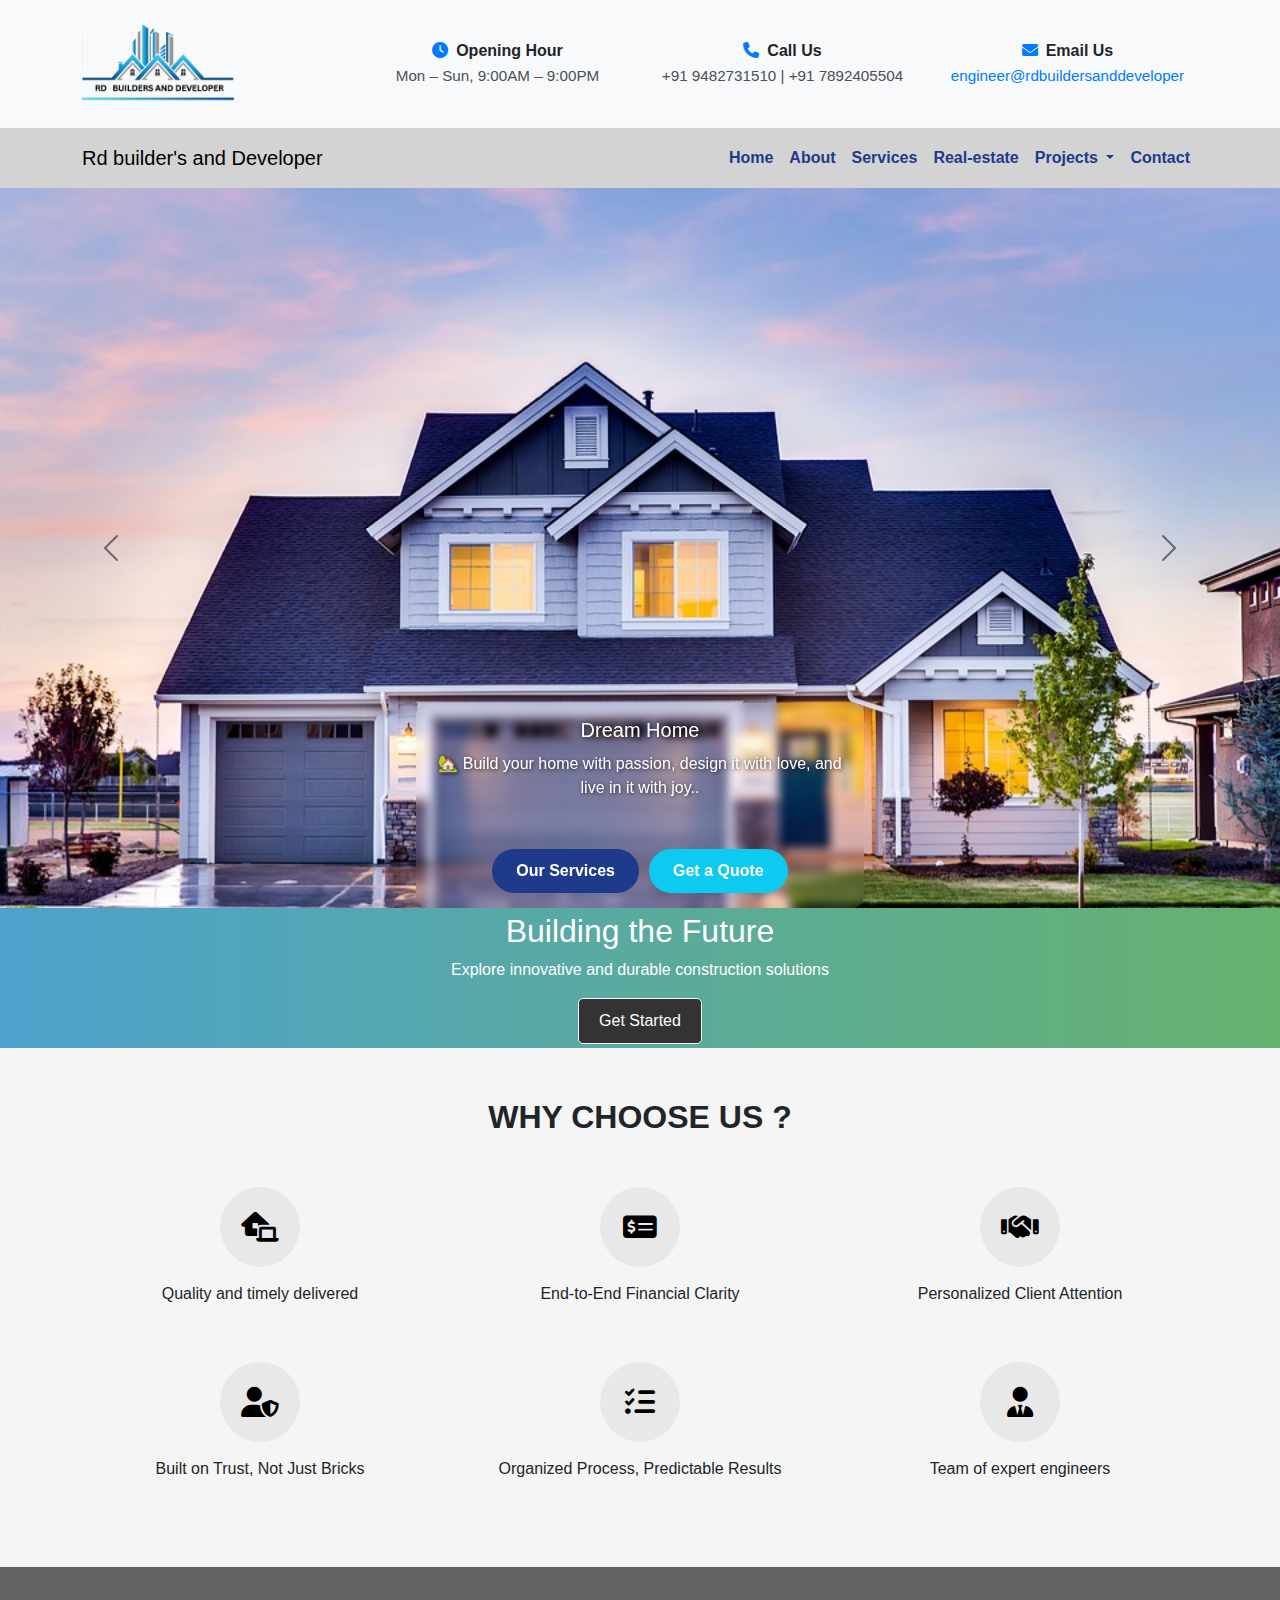
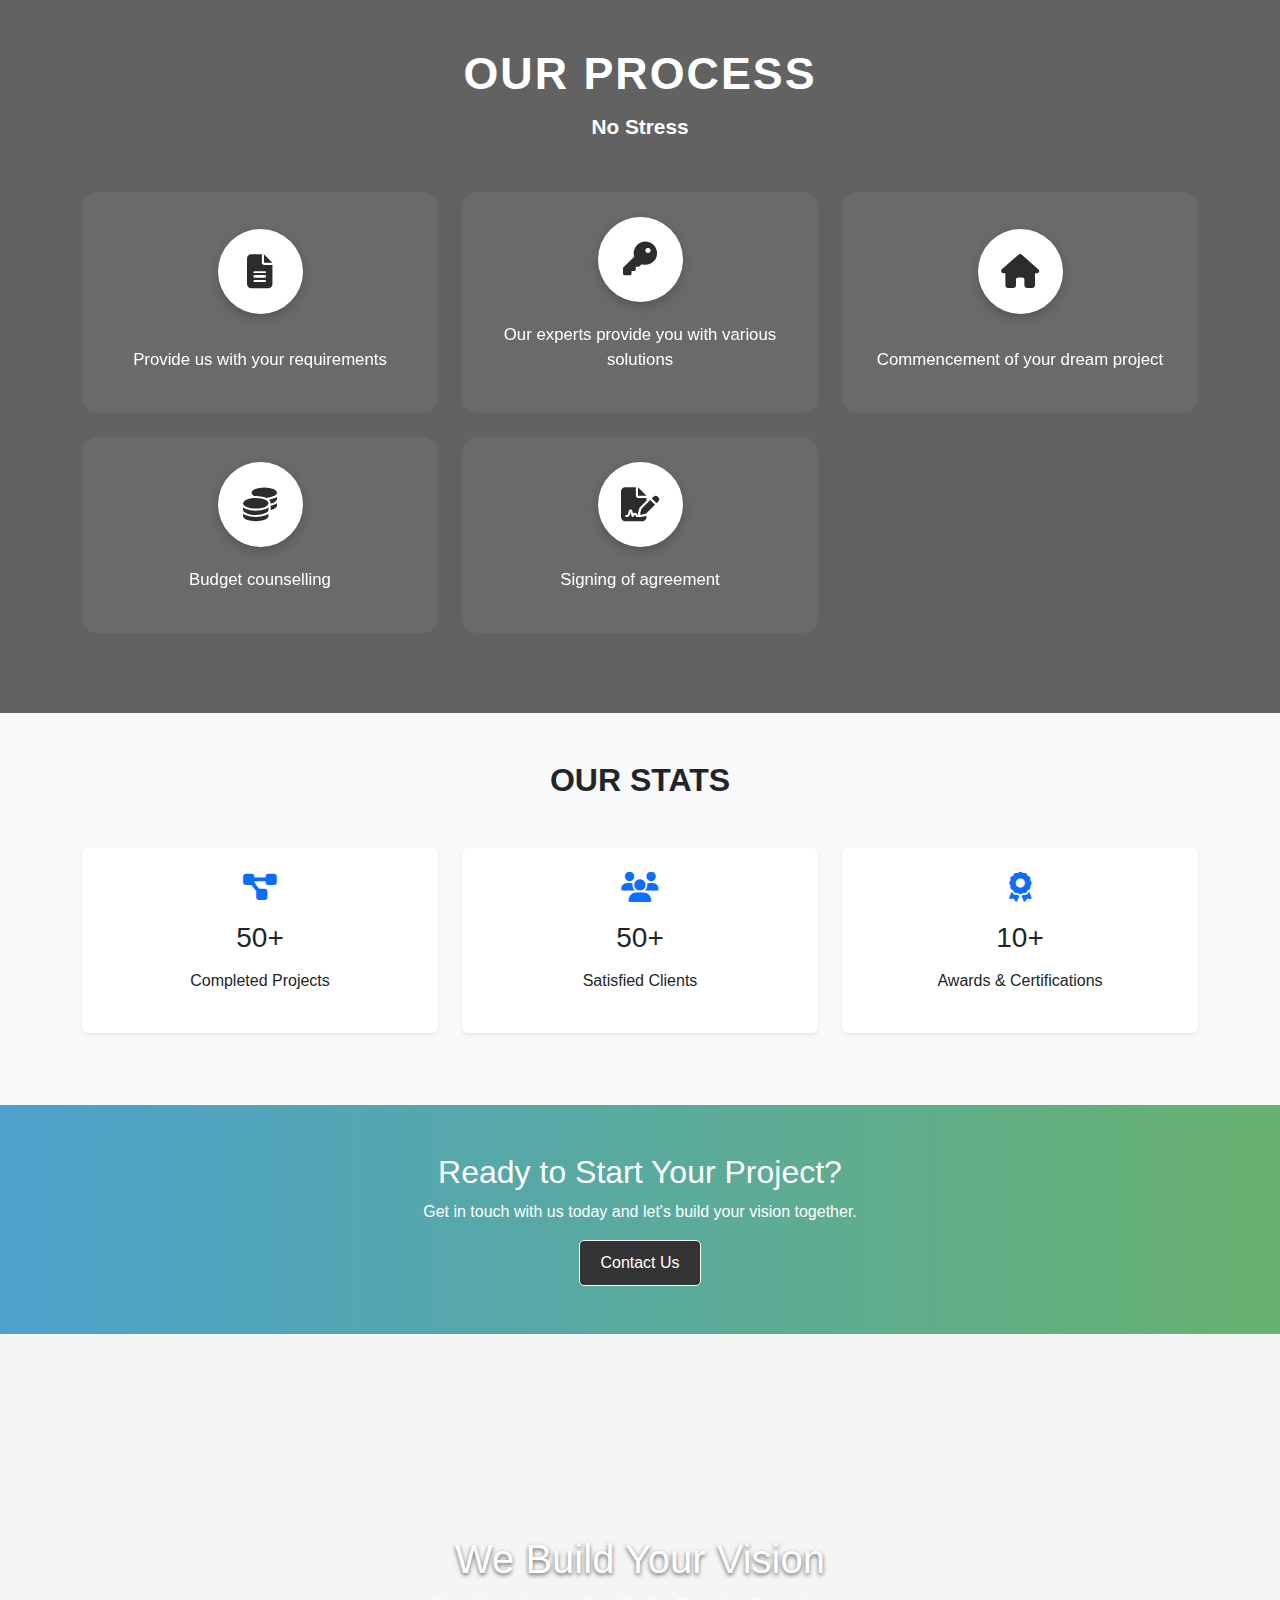
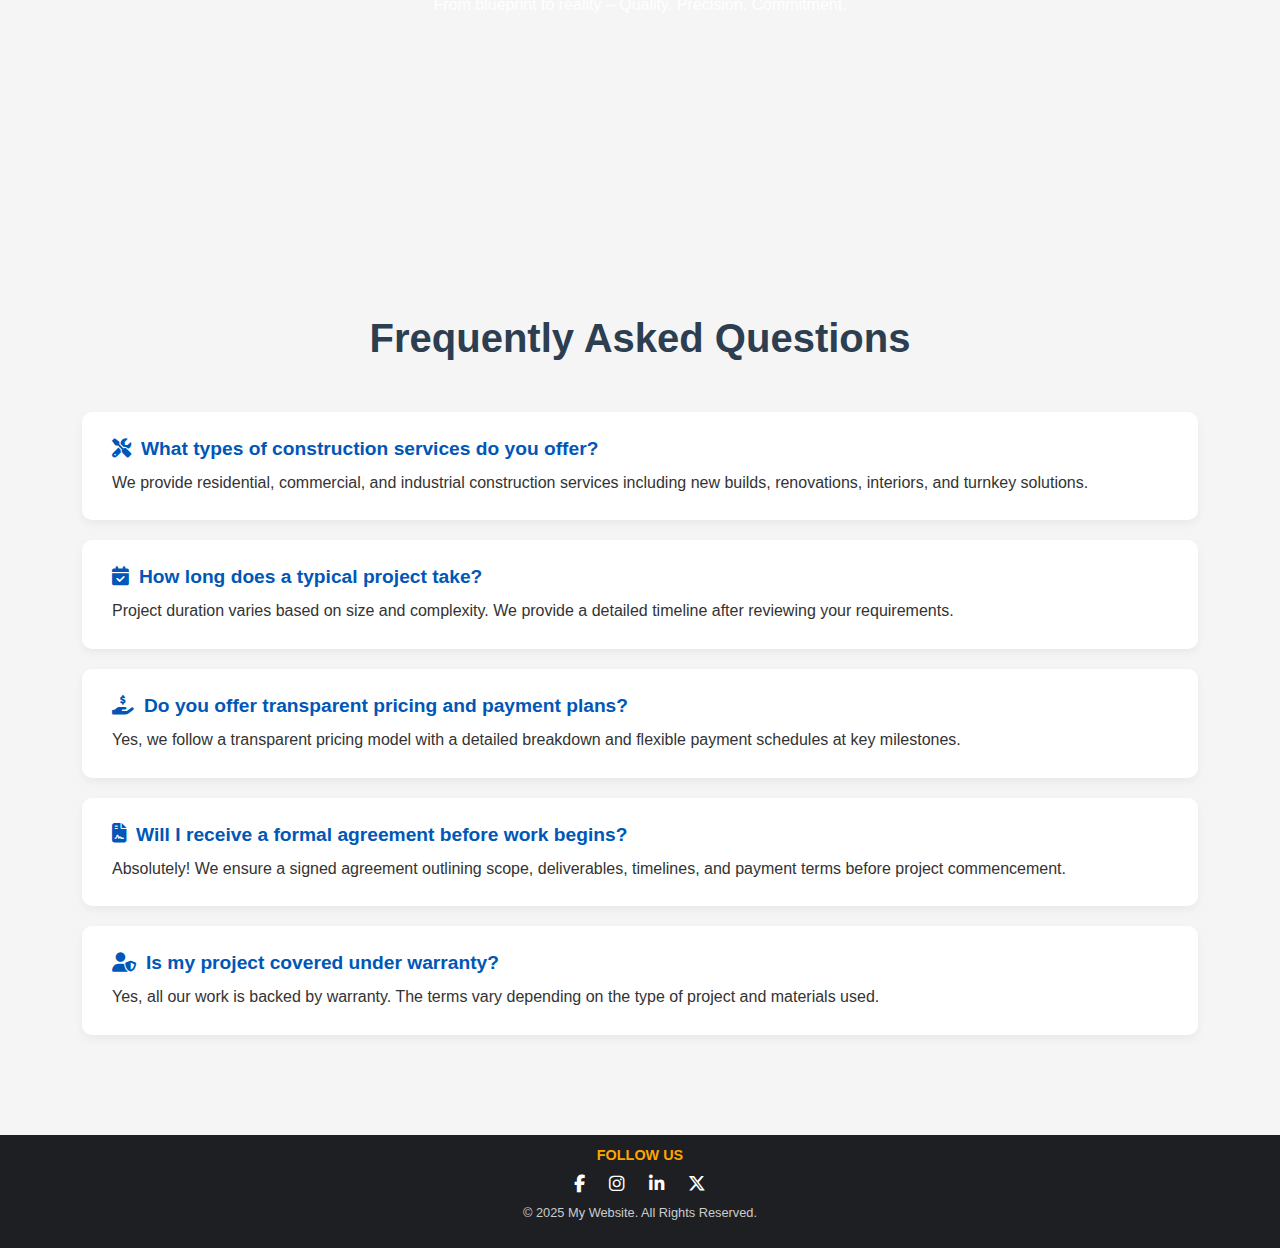
<file: index.html>
<!DOCTYPE html>
<html lang="en">
<head>
    <meta charset="UTF-8">
    <meta name="viewport" content="width=device-width, initial-scale=1">
    <title>RD Builders & Developer </title>
    <link rel="icon" href="images/logo.png">

    <!-- Bootstrap CSS -->
    <link href="https://cdn.jsdelivr.net/npm/bootstrap@5.3.0/dist/css/bootstrap.min.css" rel="stylesheet">
    
    <link rel="stylesheet" href="https://cdnjs.cloudflare.com/ajax/libs/font-awesome/6.5.1/css/all.min.css">

    <!-- External CSS -->
    <link rel="stylesheet" href="style.css">

    <!-- Font Awesome CDN -->
<link rel="stylesheet" href="https://cdnjs.cloudflare.com/ajax/libs/font-awesome/6.5.0/css/all.min.css">

</head>
<body>

   <!-- Header Section -->
<header class="header py-4">
  <div class="container">
    <div class="row align-items-center">

      <!-- Logo -->
      <div class="col-md-3 text-center text-md-start mb-3 mb-md-0">
        <div class="logo">
          <img src="images/logo.png" alt="Company Logo" class="img-fluid" style="max-height: 80px;">
        </div>
      </div>

      <!-- Contact Info with Icons -->
      <div class="col-md-9">
        <div class="row text-center">
          <div class="col-md-4 mb-3 mb-md-0">
            <h6 class="fw-bold">
              <i class="fas fa-clock me-2"></i>Opening Hour
            </h6>
            <p class="mb-0">Mon – Sun, 9:00AM – 9:00PM</p>
          </div>
          <div class="col-md-4 mb-3 mb-md-0">
            <h6 class="fw-bold">
              <i class="fas fa-phone me-2"></i>Call Us
            </h6>
            <p class="mb-0">+91 9482731510 | +91 7892405504</p>
          </div>
          <div class="col-md-4">
            <h6 class="fw-bold">
              <i class="fas fa-envelope me-2"></i>Email Us
            </h6>
            <p class="mb-0">
              <a href="mailto:engineer@rdbuildersanddeveloper">engineer@rdbuildersanddeveloper</a>
            </p>
          </div>
        </div>
      </div>

    </div>
  </div>
</header>



<!-- Navbar -->
<nav class="navbar navbar-expand-lg ">
  <div class="container">
      <a class="navbar-brand" href="#">Rd builder's and Developer</a>

      <!-- Mobile Toggle Button -->
      <button class="navbar-toggler" type="button" data-bs-toggle="collapse" data-bs-target="#navbarNav">
          <span class="navbar-toggler-icon"></span>
      </button>

      <!-- Navbar Links -->
      <div class="collapse navbar-collapse" id="navbarNav">
          <ul class="navbar-nav ms-auto">
              <li class="nav-item"><a class="nav-link " href="#">Home</a></li>
              <li class="nav-item"><a class="nav-link " href="about.html">About</a></li>
              <li class="nav-item"><a class="nav-link " href="services.html">Services</a></li>
              <li class="nav-item"><a class="nav-link text-dark" href="real-estae.html">Real-estate </a></li>

              <!-- Dropdown for Projects -->
              <li class="nav-item dropdown">
                  <a class="nav-link dropdown-toggle text-dark" href="#" id="projectsDropdown" role="button" data-bs-toggle="dropdown" aria-expanded="false">
                      Projects
                  </a>
                  <ul class="dropdown-menu" aria-labelledby="projectsDropdown">
                      <li><a class="dropdown-item" href="completedprojects.html">Completed Projects</a></li>
                      <li><a class="dropdown-item" href="Ongoing.html">Ongoing Projects</a></li>
                  </ul>
              </li>

              <li class="nav-item"><a class="nav-link text-dark" href="contact.html">Contact</a></li>
          </ul>
      </div>
  </div>
</nav>

 <!-- Carousel Start -->
 <div id="carouselExampleCaptions" class="carousel slide" data-bs-ride="carousel">
  <div class="carousel-indicators">
      <button type="button" data-bs-target="#carouselExampleCaptions" data-bs-slide-to="0" class="active"
          aria-current="true" aria-label="Slide 1"></button>
      <button type="button" data-bs-target="#carouselExampleCaptions" data-bs-slide-to="1"
          aria-label="Slide 2"></button>
      <button type="button" data-bs-target="#carouselExampleCaptions" data-bs-slide-to="2"
          aria-label="Slide 3"></button>
  </div>
  <div class="carousel-inner">
      <div class="carousel-item active">
          <img src="images/b.jpeg" class="d-block w-100" alt="Beautiful home exterior">
          <div class="carousel-caption">
              <h5>Dream Home</h5>
              <p>🏡 Build your home with passion, design it with love, and live in it with joy..</p>
              <br>
              <div class="slider-btn">
                  <button class="btn btn-1">Our Services</button>
                  <button class="btn btn-2">Get a Quote</button>
              </div>
          </div>
      </div>
      <div class="carousel-item">
          <img src="images/h1.jpg" class="d-block w-100" alt="Solid concrete structure">
          <div class="carousel-caption">
              <h5>Strong Foundation</h5>
              <p>🚧 Quality construction, built to last a lifetime.</p>
              <br>
              <div class="slider-btn">
                  <button class="btn btn-1">Our Services</button>
                  <button class="btn btn-2">Get a Quote</button>
              </div>
          </div>
      </div>
      <div class="carousel-item">
          <img src="images/h3.avif" class="d-block w-100" alt="Custom dream house">
          <div class="carousel-caption">
              <h5>Your Dream, Our Mission</h5>
              <p>🔨 We don’t just build structures; we build dreams</p>
              <br> 
              <div class="slider-btn">
                  <button class="btn btn-1">Our Services</button>
                  <button class="btn btn-2">Get a Quote</button>
              </div>
          </div>
      </div>
  </div>
  <a class="carousel-control-prev" href="#carouselExampleCaptions" role="button" data-bs-slide="prev">
      <span class="carousel-control-prev-icon" aria-hidden="true"></span>
      <span class="visually-hidden">Previous</span>
  </a>
  <a class="carousel-control-next" href="#carouselExampleCaptions" role="button" data-bs-slide="next">
      <span class="carousel-control-next-icon" aria-hidden="true"></span>
      <span class="visually-hidden">Next</span>
  </a>
</div>

<!-- Carousel End -->

    
    <!-- Carousel End -->
 
    

    <!-- Hero Section -->
    <section class=" cta hero-section text-center text-white py-1 ">
        <div class="container">
            <h2>Building the Future</h2>  
            <p>Explore innovative and durable construction solutions</p>
            
            <a href="#" class="btn btn-light ">Get Started</a>
        </div>
    </section>


    <!-- Choose Us -->
    <section class="why-choose-us">
        <h2>WHY CHOOSE US ?</h2>
        <div class="container">
            <div class="row">
                <div class="col-md-4 col-sm-6">
                    <div class="icon-box">
                        <div class="icon"><i class="fas fa-laptop-house"></i></div>
                        <p>Quality and timely delivered</p>
                    </div>
                </div>
                <div class="col-md-4 col-sm-6">
                    <div class="icon-box">
                        <div class="icon"><i class="fas fa-money-check-alt"></i></div>
                        <p>End-to-End Financial Clarity</p>
                    </div>
                </div>
                <div class="col-md-4 col-sm-6">
                    <div class="icon-box">
                        <div class="icon"><i class="fas fa-handshake"></i></div>
                        <p>Personalized Client Attention</p>
                    </div>
                </div>
                <div class="col-md-4 col-sm-6">
                    <div class="icon-box">
                        <div class="icon"><i class="fas fa-user-shield"></i></div>
                        <p>Built on Trust, Not Just Bricks</p>
                    </div>
                </div>
                <div class="col-md-4 col-sm-6">
                    <div class="icon-box">
                        <div class="icon"><i class="fas fa-tasks"></i></div>
                        <p>Organized Process, Predictable Results</p>
                    </div>
                </div>
                <div class="col-md-4 col-sm-6">
                    <div class="icon-box">
                        <div class="icon"><i class="fas fa-user-tie"></i></div>
                        <p>Team of expert engineers</p>
                    </div>
                </div>
            </div>
        </div>
    </section>
    
  <!-- Parallax Wrapper for Our Process -->
<section class="our-process parallax-bg">
  <div class="overlay">
      <h2 class="text-white text-center">OUR PROCESS</h2>
      <p class="subheading text-white text-center">No Stress</p>

      <div class="container">
          <div class="row g-4 align-items-stretch">
              <div class="col-md-4 col-sm-6 col-12">
                  <div class="process-box d-flex flex-column h-100 text-center">
                      <div class="icon"><i class="fas fa-file-alt"></i></div>
                      <p>Provide us with your requirements</p>
                  </div>
              </div>
              <div class="col-md-4 col-sm-6 col-12">
                  <div class="process-box d-flex flex-column h-100 text-center">
                      <div class="icon"><i class="fas fa-key"></i></div>
                      <p>Our experts provide you with various solutions</p>
                  </div>
              </div>
              <div class="col-md-4 col-sm-6 col-12">
                  <div class="process-box d-flex flex-column h-100 text-center">
                      <div class="icon"><i class="fas fa-home"></i></div>
                      <p>Commencement of your dream project</p>
                  </div>
              </div>
              <div class="col-md-4 col-sm-6 col-12">
                  <div class="process-box d-flex flex-column h-100 text-center">
                      <div class="icon"><i class="fas fa-coins"></i></div>
                      <p>Budget counselling</p>
                  </div>
              </div>
              <div class="col-md-4 col-sm-6 col-12">
                  <div class="process-box d-flex flex-column h-100 text-center">
                      <div class="icon"><i class="fas fa-file-signature"></i></div>
                      <p>Signing of agreement</p>
                  </div>
              </div>
          </div>
      </div>
  </div>
</section>

<!--   Our statues -->

<section class="why-us py-5 bg-light">
    <div class="container">
      <h2 class="text-center mb-5 fw-bold">OUR STATS</h2>
      <div class="row text-center justify-content-center">
        <div class="col-md-4 mb-4">
          <div class="icon-box p-4 bg-white rounded shadow-sm">
            <div class="circle-icon mx-auto mb-3">
              <i class="fas fa-project-diagram fa-2x text-primary"></i>
            </div>
            <h3>50+</h3>
            <p>Completed Projects</p>
          </div>
        </div>
        <div class="col-md-4 mb-4">
          <div class="icon-box p-4 bg-white rounded shadow-sm">
            <div class="circle-icon mx-auto mb-3">
              <i class="fas fa-users fa-2x text-primary"></i>
            </div>
            <h3>50+</h3>
            <p>Satisfied Clients</p>
          </div>
        </div>
        <div class="col-md-4 mb-4">
          <div class="icon-box p-4 bg-white rounded shadow-sm">
            <div class="circle-icon mx-auto mb-3">
              <i class="fas fa-award fa-2x text-primary"></i>
            </div>
            <h3>10+</h3>
            <p>Awards & Certifications</p>
          </div>
        </div>
      </div>
    </div>
  </section>
  
  




    <!-- Call to Action (CTA) Section------>
    <section class="cta  text-white text-center py-5">
        <div class="container">
          <h2>Ready to Start Your Project?</h2>
          <p>Get in touch with us today and let's build your vision together.</p>
          <a href="contact.html" class="btn btn-light">Contact Us</a>
        </div>
      </section>
 



      <!-- Parallax Section -->
<section class="parallax-section" style="background-image: url('images/intr.jpg');">
  <div class="parallax-content">
    <h2>We Build Your Vision</h2>
    <p>From blueprint to reality – Quality. Precision. Commitment.</p>
  </div>
</section>

     
<!--   FAQ's ------>


<section class="faq-section">
  <div class="container">
    <h2 class="faq-title">Frequently Asked Questions</h2>

    <div class="faq-item">
      <h4><i class="fas fa-tools"></i> What types of construction services do you offer?</h4>
      <p>We provide residential, commercial, and industrial construction services including new builds, renovations, interiors, and turnkey solutions.</p>
    </div>

    <div class="faq-item">
      <h4><i class="fas fa-calendar-check"></i> How long does a typical project take?</h4>
      <p>Project duration varies based on size and complexity. We provide a detailed timeline after reviewing your requirements.</p>
    </div>

    <div class="faq-item">
      <h4><i class="fas fa-hand-holding-usd"></i> Do you offer transparent pricing and payment plans?</h4>
      <p>Yes, we follow a transparent pricing model with a detailed breakdown and flexible payment schedules at key milestones.</p>
    </div>

    <div class="faq-item">
      <h4><i class="fas fa-file-contract"></i> Will I receive a formal agreement before work begins?</h4>
      <p>Absolutely! We ensure a signed agreement outlining scope, deliverables, timelines, and payment terms before project commencement.</p>
    </div>

    <div class="faq-item">
      <h4><i class="fas fa-user-shield"></i> Is my project covered under warranty?</h4>
      <p>Yes, all our work is backed by warranty. The terms vary depending on the type of project and materials used.</p>
    </div>
  </div>
</section>



      
    <!-- Footer -->
    <footer class="footer text-center text-white">
      <div class="container">
        <p class="follow-text">FOLLOW US</p>
        <div class="social-icons">
          <a href="#"><i class="fab fa-facebook-f"></i></a>
          <a href="#"><i class="fab fa-instagram"></i></a>
          <a href="#"><i class="fab fa-linkedin-in"></i></a>
          <a href="#"><i class="fab fa-x-twitter"></i></a>
        </div>
        <p class="copyright-text">© 2025 My Website. All Rights Reserved.</p>
      </div>
    </footer>
    
    

    <!-- Bootstrap JS (Make sure it's included!) -->
<script src="https://cdn.jsdelivr.net/npm/bootstrap@5.3.0/dist/js/bootstrap.bundle.min.js"></script>

    

</body>
</html>
</file>
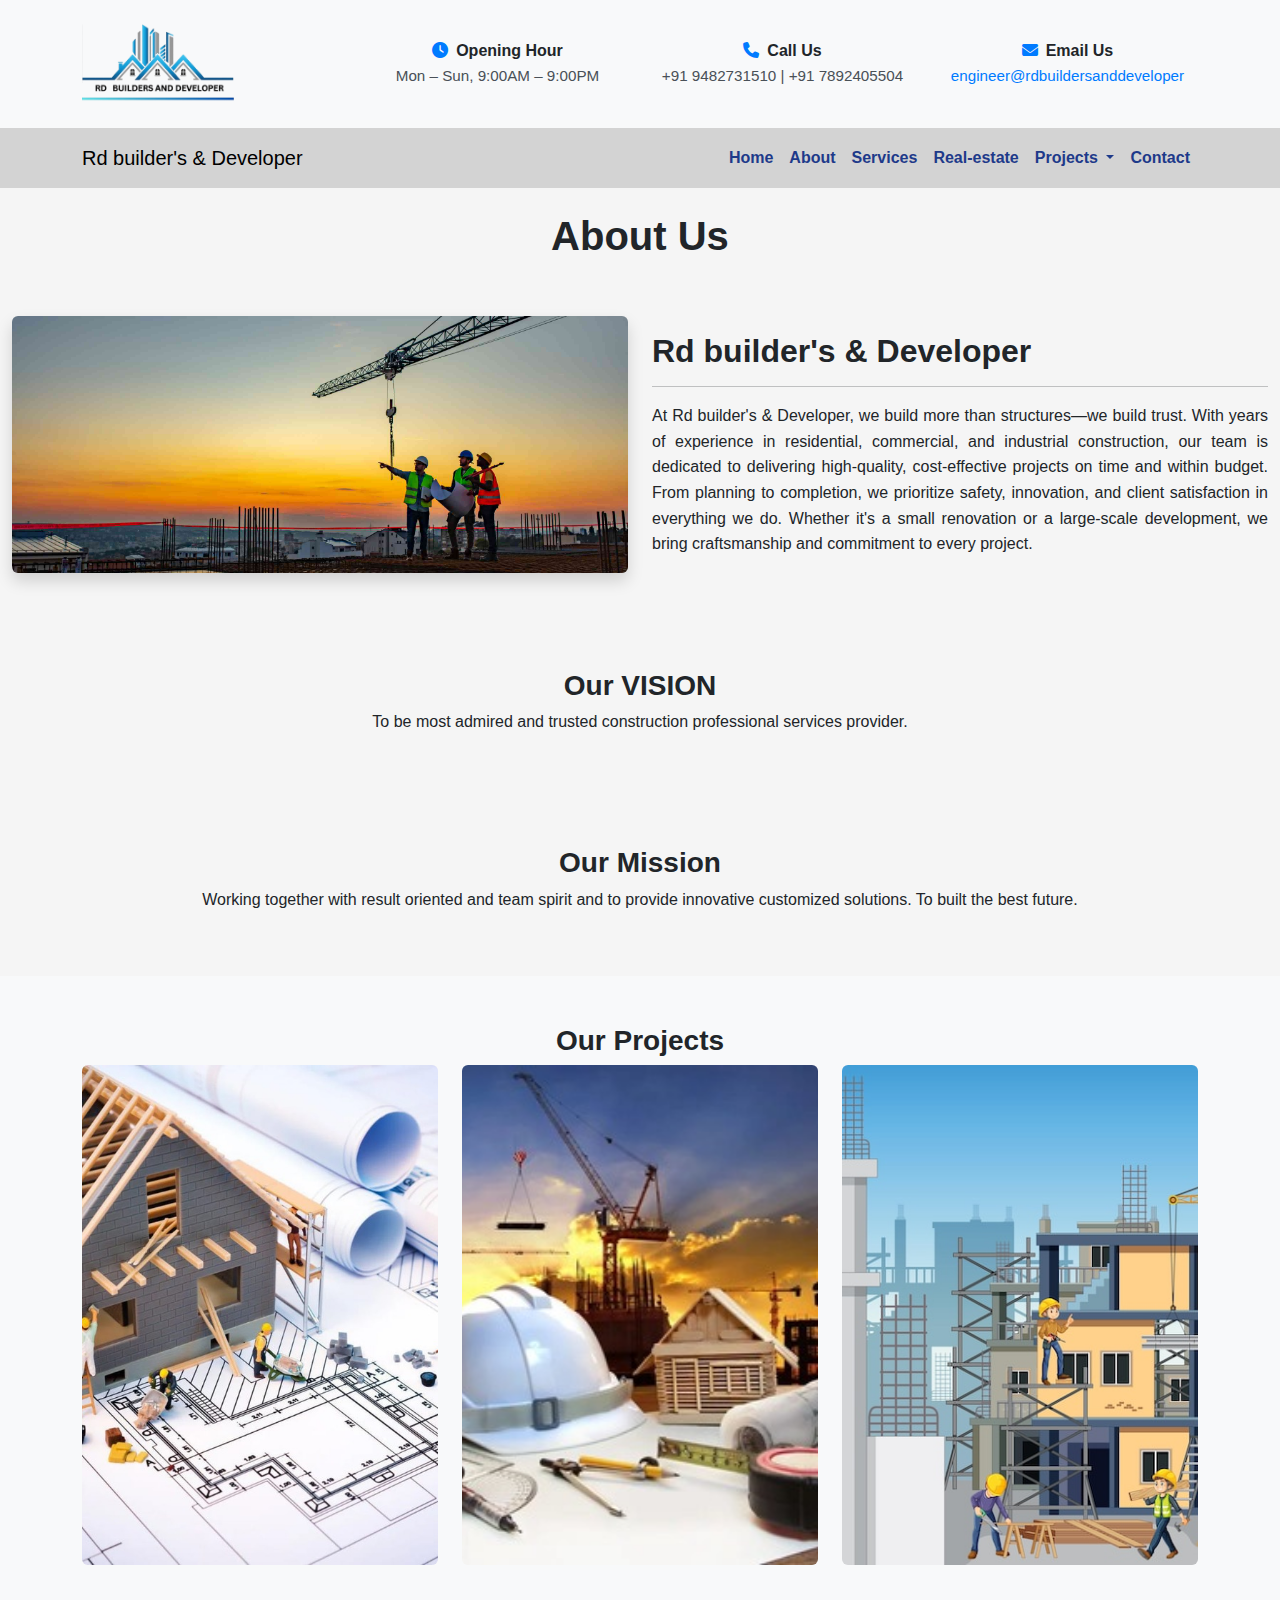
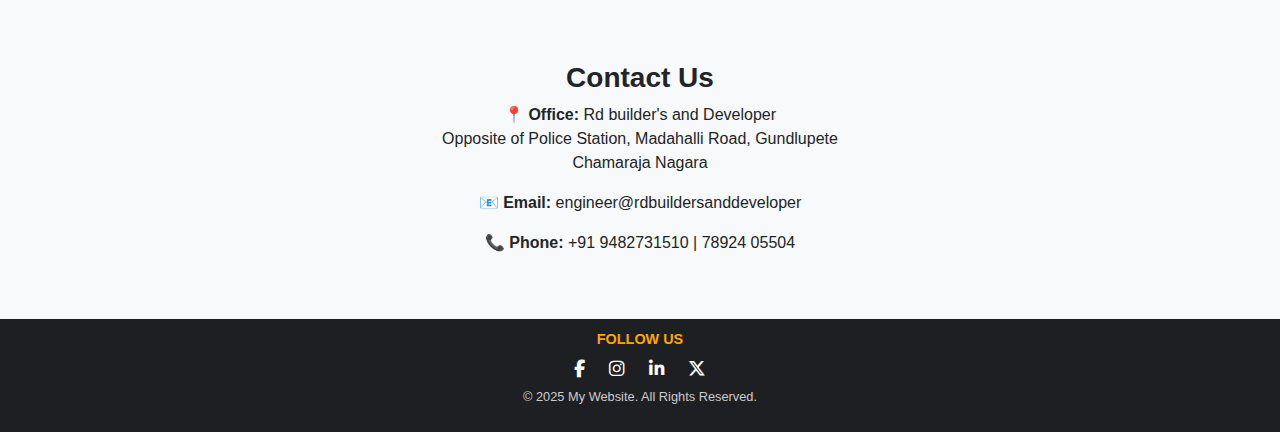
<file: about.html>
<!DOCTYPE html>
<html lang="en">
<head>
    <meta charset="UTF-8">
    <meta name="viewport" content="width=device-width, initial-scale=1">
    <title>Rd builder's & Developer</title>

    <!-- Bootstrap CSS -->
    <link href="https://cdn.jsdelivr.net/npm/bootstrap@5.3.0/dist/css/bootstrap.min.css" rel="stylesheet">
    <link rel="stylesheet" href="https://cdnjs.cloudflare.com/ajax/libs/font-awesome/6.5.1/css/all.min.css">

    <!-- External CSS -->
    <link rel="stylesheet" href="style.css">
</head>
<body>


   <!-- Header Section -->
   <header class="header py-4">
    <div class="container">
      <div class="row align-items-center">
  
        <!-- Logo -->
        <div class="col-md-3 text-center text-md-start mb-3 mb-md-0">
          <div class="logo">
            <img src="images/logo.png" alt="Company Logo" class="img-fluid" style="max-height: 80px;">
          </div>
        </div>
  
        <!-- Contact Info with Icons -->
        <div class="col-md-9">
          <div class="row text-center">
            <div class="col-md-4 mb-3 mb-md-0">
              <h6 class="fw-bold">
                <i class="fas fa-clock me-2"></i>Opening Hour
              </h6>
              <p class="mb-0">Mon – Sun, 9:00AM – 9:00PM</p>
            </div>
            <div class="col-md-4 mb-3 mb-md-0">
              <h6 class="fw-bold">
                <i class="fas fa-phone me-2"></i>Call Us
              </h6>
              <p class="mb-0">+91 9482731510 | +91 7892405504</p>
            </div>
            <div class="col-md-4">
              <h6 class="fw-bold">
                <i class="fas fa-envelope me-2"></i>Email Us
              </h6>
              <p class="mb-0">
                <a href="mailto:engineer@rdbuildersanddeveloper">engineer@rdbuildersanddeveloper</a>
              </p>
            </div>
          </div>
        </div>
  
      </div>
    </div>
  </header>
  

    <!-- Navbar -->
   
<!-- Navbar -->
<nav class="navbar navbar-expand-lg ">
    <div class="container">
        <a class="navbar-brand" href="#">Rd builder's & Developer </a>

        <!-- Mobile Toggle Button -->
        <button class="navbar-toggler" type="button" data-bs-toggle="collapse" data-bs-target="#navbarNav">
            <span class="navbar-toggler-icon"></span>
        </button>

        <!-- Navbar Links -->
        <div class="collapse navbar-collapse" id="navbarNav">
            <ul class="navbar-nav ms-auto">
                <li class="nav-item"><a class="nav-link text-dark" href="index.html">Home</a></li>
                <li class="nav-item"><a class="nav-link text-dark" href="about.html">About</a></li>
                <li class="nav-item"><a class="nav-link text-dark" href="services.html">Services</a></li>
                <li class="nav-item"><a class="nav-link text-dark" href="real-estae.html">Real-estate </a></li>

                <!-- Dropdown for Projects -->
                <li class="nav-item dropdown">
                    <a class="nav-link dropdown-toggle text-dark" href="#" id="projectsDropdown" role="button" data-bs-toggle="dropdown" aria-expanded="false">
                        Projects
                    </a>
                    <ul class="dropdown-menu" aria-labelledby="projectsDropdown">
                        <li><a class="dropdown-item" href="completedprojects.html">Completed Projects</a></li>
                        <li><a class="dropdown-item" href="Ongoing.html">Ongoing Projects</a></li>
                    </ul>
                </li>

                <li class="nav-item"><a class="nav-link text-dark" href="contact.html">Contact</a></li>
            </ul>
        </div>
    </div>
</nav>

<!-- about us -->
 <br>
 <h1 class="h1 text-center"> <strong>About Us</strong></h1>
 <br><br>
<section class="container-fluid" >

<div class="row align-items-center mb-5 project-box">
    <div class="col-lg-6 mb-4 mb-lg-0">
      <img src="images/c3.jpg" class="img-fluid rounded shadow " alt="Skyline Heights">
    </div>
    <div class="col-lg-6">
      <h2 class="fw-bold">Rd builder's & Developer</h2>
      <hr>
      <p class="project-description">
        At Rd builder's & Developer, we build more than structures—we build trust. With years of experience in residential, commercial, and industrial construction, our team is dedicated to delivering high-quality, cost-effective projects on time and within budget. From planning to completion, we prioritize safety, innovation, and client satisfaction in everything we do. Whether it's a small renovation or a large-scale development, we bring craftsmanship and commitment to every project.</p>
      
    </div>
  </div>
</section>

    <!-- Vission -->
    <section class="py-5 fade-in">
      <div class="container text-center">
          <h3 class="fw-bold"> Our VISION</h3>
          <p>
            To be most admired and trusted construction professional
            services provider.</p>
      </div>
  </section>
    <!-- Mission Section -->
    <section class="py-5 fade-in">
        <div class="container text-center">
            <h3 class="fw-bold">Our Mission</h3>
            <p>Working together with result oriented and team spirit and to
              provide innovative customized solutions. To built the best
              future.</p>
        </div>
    </section>

    <!-- Project Gallery -->
    <section class="py-5 bg-light text-center fade-in">
      <div class="container">
          <h3 class="fw-bold">Our Projects</h3>
          <div class="row">
              <div class="col-md-4">
                  <img src="images/1.jpeg" class="project-img img-fluid rounded" alt="Project 1">
              </div>
              <div class="col-md-4">
                  <img src="images/3.jpeg" class="project-img img-fluid rounded" alt="Project 2">
              </div>
              <div class="col-md-4">
                  <img src="images/2.jpeg" class="project-img img-fluid rounded" alt="Project 3">
              </div>
          </div>
      </div>
  </section>
  
    <!-- Contact Section -->
    <section class="py-5 bg-light text-center fade-in">
        <div class="container">
            <h3 class="fw-bold">Contact Us</h3>
            <p>📍 <strong>Office:</strong>  Rd builder's and Developer<br> Opposite of Police Station, Madahalli Road, Gundlupete <br> Chamaraja Nagara</p>
            <p>📧 <strong>Email:</strong> engineer@rdbuildersanddeveloper</p>
            <p>📞 <strong>Phone:</strong>  +91 9482731510 | 78924 05504</p>
            
        </div>
    </section>

   
      
    <!-- Footer -->
    <footer class="footer text-center text-white">
        <div class="container">
          <p class="follow-text">FOLLOW US</p>
          <div class="social-icons">
            <a href="#"><i class="fab fa-facebook-f"></i></a>
            <a href="#"><i class="fab fa-instagram"></i></a>
            <a href="#"><i class="fab fa-linkedin-in"></i></a>
            <a href="#"><i class="fab fa-x-twitter"></i></a>
          </div>
          <p class="copyright-text">© 2025 My Website. All Rights Reserved.</p>
        </div>
      </footer>
    <!-- Bootstrap JS -->
    <script src="https://cdn.jsdelivr.net/npm/bootstrap@5.3.0/dist/js/bootstrap.bundle.min.js"></script>

    <!-- Scroll Animation -->
    <script>
        document.addEventListener("DOMContentLoaded", function() {
            const sections = document.querySelectorAll(".fade-in");
            function revealOnScroll() {
                sections.forEach(section => {
                    const rect = section.getBoundingClientRect();
                    if (rect.top < window.innerHeight - 50) {
                        section.classList.add("visible");
                    }
                });
            }
            window.addEventListener("scroll", revealOnScroll);
            revealOnScroll();
        });
    </script>
</body>
</html>
</file>
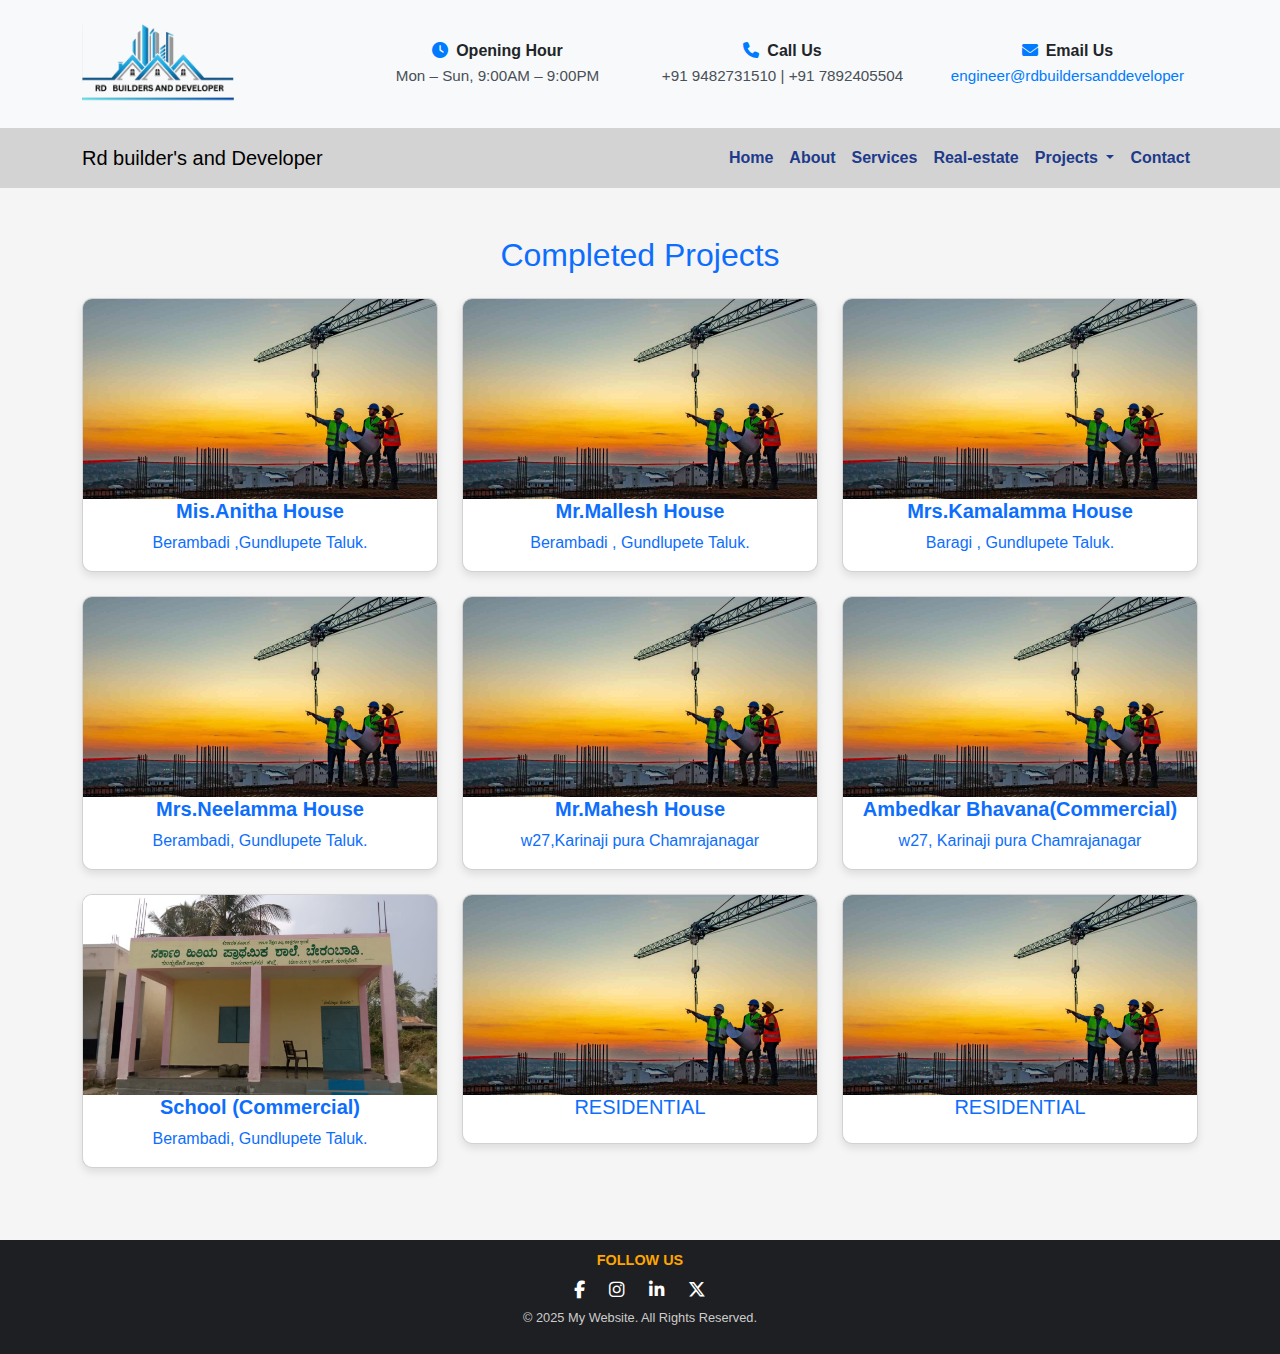
<file: completedprojects.html>
<!DOCTYPE html>
<html lang="en">
<head>
  <meta charset="UTF-8">
  <title>Completed Projects</title>
  <link href="https://cdn.jsdelivr.net/npm/bootstrap@5.3.3/dist/css/bootstrap.min.css" rel="stylesheet">
      <!-- Font Awesome CDN -->
<link rel="stylesheet" href="https://cdnjs.cloudflare.com/ajax/libs/font-awesome/6.5.0/css/all.min.css">

   <!-- External CSS -->
   <link rel="stylesheet" href="style.css">
  <style>
   
  </style>
</head>
<body>

   <!-- Header Section -->
   <header class="header py-4">
    <div class="container">
      <div class="row align-items-center">
  
        <!-- Logo -->
        <div class="col-md-3 text-center text-md-start mb-3 mb-md-0">
          <div class="logo">
            <img src="images/logo.png" alt="Company Logo" class="img-fluid" style="max-height: 80px;">
          </div>
        </div>
  
        <!-- Contact Info with Icons -->
        <div class="col-md-9">
          <div class="row text-center">
            <div class="col-md-4 mb-3 mb-md-0">
              <h6 class="fw-bold">
                <i class="fas fa-clock me-2"></i>Opening Hour
              </h6>
              <p class="mb-0">Mon – Sun, 9:00AM – 9:00PM</p>
            </div>
            <div class="col-md-4 mb-3 mb-md-0">
              <h6 class="fw-bold">
                <i class="fas fa-phone me-2"></i>Call Us
              </h6>
              <p class="mb-0">+91 9482731510 | +91 7892405504</p>
            </div>
            <div class="col-md-4">
              <h6 class="fw-bold">
                <i class="fas fa-envelope me-2"></i>Email Us
              </h6>
              <p class="mb-0">
                <a href="mailto:engineer@rdbuildersanddeveloper">engineer@rdbuildersanddeveloper</a>
              </p>
            </div>
          </div>
        </div>
  
      </div>
    </div>
  </header>
  
    <!-- Navbar -->
<!-- Navbar -->
<nav class="navbar navbar-expand-lg ">
  <div class="container">
      <a class="navbar-brand" href="#">Rd builder's and Developer</a>

      <!-- Mobile Toggle Button -->
      <button class="navbar-toggler" type="button" data-bs-toggle="collapse" data-bs-target="#navbarNav">
          <span class="navbar-toggler-icon"></span>
      </button>

      <!-- Navbar Links -->
      <div class="collapse navbar-collapse" id="navbarNav">
          <ul class="navbar-nav ms-auto">
              <li class="nav-item"><a class="nav-link text-dark" href="index.html">Home</a></li>
              <li class="nav-item"><a class="nav-link text-dark" href="about.html">About</a></li>
              <li class="nav-item"><a class="nav-link text-dark" href="services.html">Services</a></li>
              <li class="nav-item"><a class="nav-link text-dark" href="real-estae.html">Real-estate </a></li>

              <!-- Dropdown for Projects -->
              <li class="nav-item dropdown">
                  <a class="nav-link dropdown-toggle text-dark" href="#" id="projectsDropdown" role="button" data-bs-toggle="dropdown" aria-expanded="false">
                      Projects
                  </a>
                  <ul class="dropdown-menu" aria-labelledby="projectsDropdown">
                      <li><a class="dropdown-item" href="completedprojects.html">Completed Projects</a></li>
                      <li><a class="dropdown-item" href="Ongoing.html">Ongoing Projects</a></li>
                  </ul>
              </li>

              <li class="nav-item"><a class="nav-link text-dark" href="contact.html">Contact</a></li>
          </ul>
      </div>
  </div>
</nav>

 <!-- completed Projects -->
    

<div class="container my-5">
  <h2 class="text-center mb-4 text-primary">Completed Projects</h2>
  <div class="row">
    <!-- Project Card -->
    <div class="col-md-4 mb-4">
        <div class="card  completed-project-card position-relative">
          <img src="images/c3.jpg" class="card-img-top completed-project-img" alt="Ongoing Project">
       
      
          <!-- Hover Overlay -->
          <div class="project-overlay d-flex flex-column justify-content-center align-items-center text-primary text-center px-3">
            <h5><b>Mis.Anitha House </b></h5>
            <p>  Berambadi ,Gundlupete Taluk.</p>
          </div>
        </div>
      </div>
      

<!-- projection 2 -->


      <div class="col-md-4 mb-4">
        <div class="card  completed-project-card position-relative">
          <img src="images/c3.jpg" class="card-img-top completed-project-img" alt="Ongoing Project">
      
          <!-- Hover Overlay -->
          <div class="project-overlay d-flex flex-column justify-content-center align-items-center text-primary  text-center px-3">
            <h5><b>Mr.Mallesh House </b> </h5>
            <p>Berambadi , Gundlupete Taluk.</p>
          </div>
        </div>
      </div>

      <!-- projection 3 -->


      <div class="col-md-4 mb-4">
        <div class="card completed-project-card position-relative">
          <img src="images/c3.jpg" class="card-img-top completed-project-img" alt="Ongoing Project">
      
          <!-- Hover Overlay -->
          <div class="project-overlay d-flex flex-column justify-content-center align-items-center text-primary  text-center px-3">
            <h5><b>Mrs.Kamalamma House </b> </h5>
            <p> Baragi , Gundlupete Taluk. </p>
          </div>
        </div>
      </div>
      <!-- projection 4 -->


      <div class="col-md-4 mb-4">
        <div class="card  completed-project-card position-relative">
          <img src="images/c3.jpg" class="card-img-top completed-project-img" alt="Ongoing Project">
      
          <!-- Hover Overlay -->
          <div class="project-overlay d-flex flex-column justify-content-center align-items-center text-primary  text-center px-3">
            <h5><b>Mrs.Neelamma House </b> </h5>
            <p> Berambadi, Gundlupete Taluk. </p>
          </div>
        </div>
      </div>
      <!-- projection 5 -->


      <div class="col-md-4 mb-4">
        <div class="card  completed-project-card position-relative">
          <img src="images/c3.jpg" class="card-img-top completed-project-img" alt="Ongoing Project">
      
          <!-- Hover Overlay -->
          <div class="project-overlay d-flex flex-column justify-content-center align-items-center text-primary  text-center px-3">
            <h5><b>Mr.Mahesh House </b> </h5>
            <p>w27,Karinaji pura Chamrajanagar </p>
          </div>
        </div>
      </div>
      <!-- projection 6 -->


      <div class="col-md-4 mb-4">
        <div class="card  completed-project-card position-relative">
          <img src="images/c3.jpg" class="card-img-top completed-project-img" alt="Ongoing Project">
      
          <!-- Hover Overlay -->
          <div class="project-overlay d-flex flex-column justify-content-center align-items-center text-primary  text-center px-3">
            <h5><b>Ambedkar Bhavana(Commercial)</b></h5>
            <p>w27, Karinaji pura Chamrajanagar </p>
          </div>
        </div>
      </div>

      <!-- projection 7 -->


      <div class="col-md-4 mb-4">
        <div class="card  completed-project-card position-relative">
          <img src="images/school.jpeg" class="card-img-top completed-project-img" alt="Ongoing Project">
      
          <!-- Hover Overlay -->
          <div class="project-overlay d-flex flex-column justify-content-center align-items-center text-primary  text-center px-3">
            <h5><b> School (Commercial)</b> </h5>
            <p>Berambadi, Gundlupete Taluk.</p>
          </div>
        </div>
      </div>
      <!-- projection 8 -->


      <div class="col-md-4 mb-4">
        <div class="card  completed-project-card position-relative">
          <img src="images/c3.jpg" class="card-img-top completed-project-img" alt="Ongoing Project">
      
          <!-- Hover Overlay -->
          <div class="project-overlay d-flex flex-column justify-content-center align-items-center text-primary  text-center px-3">
            <h5>RESIDENTIAL </h5>
            <p></p>
          </div>
        </div>
      </div>
      <!-- projection 9 -->




      <div class="col-md-4 mb-4">
        <div class="card  completed-project-card position-relative">
          <img src="images/c3.jpg" class="card-img-top completed-project-img" alt="Ongoing Project">
      
          <!-- Hover Overlay -->
          <div class="project-overlay d-flex flex-column justify-content-center align-items-center text-primary  text-center px-3">
            <h5>RESIDENTIAL </h5>
            <p></p>
          </div>
        </div>
      </div>
   

      
      </div>
    </div>
    <!-- More projects -->
  </div>
</div>
 
      
    <!-- Footer -->
    <footer class="footer text-center text-white">
      <div class="container">
        <p class="follow-text">FOLLOW US</p>
        <div class="social-icons">
          <a href="#"><i class="fab fa-facebook-f"></i></a>
          <a href="#"><i class="fab fa-instagram"></i></a>
          <a href="#"><i class="fab fa-linkedin-in"></i></a>
          <a href="#"><i class="fab fa-x-twitter"></i></a>
        </div>
        <p class="copyright-text">© 2025 My Website. All Rights Reserved.</p>
      </div>
    </footer>
</body>
</html>
</file>
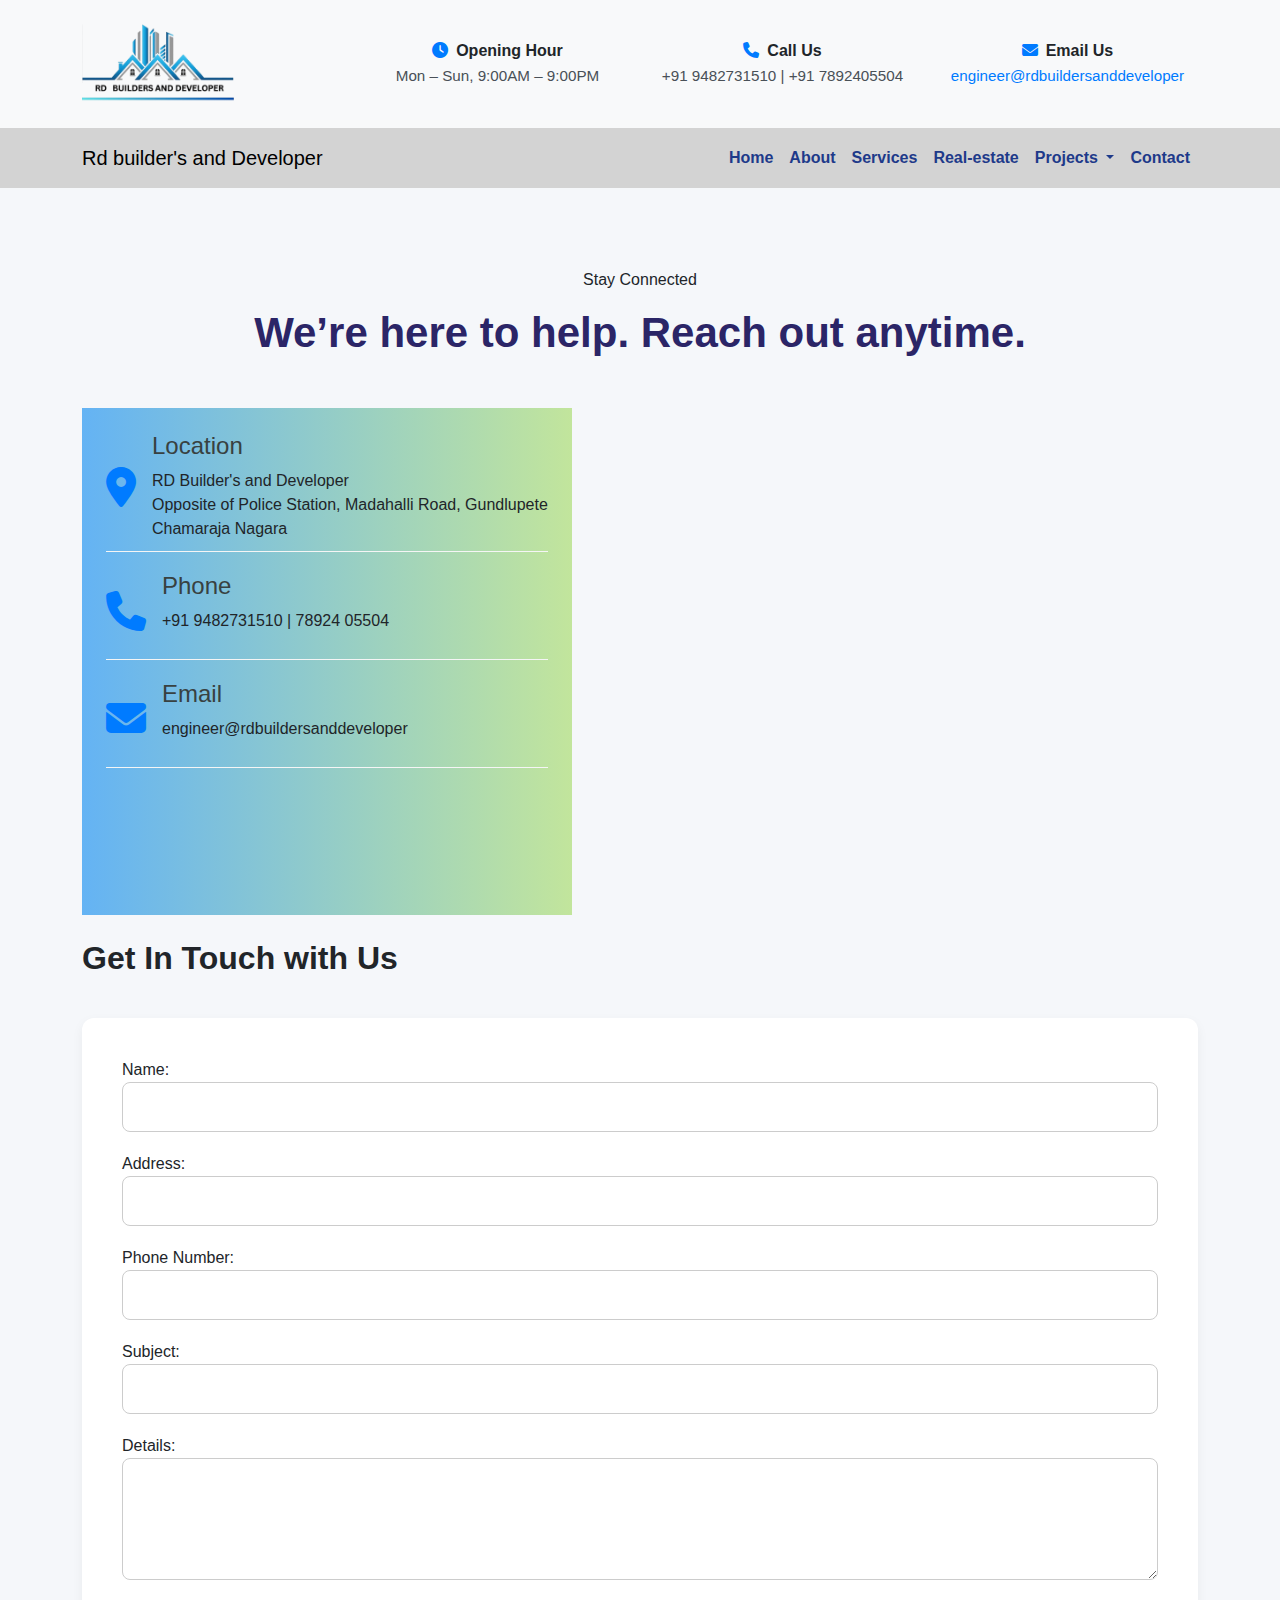
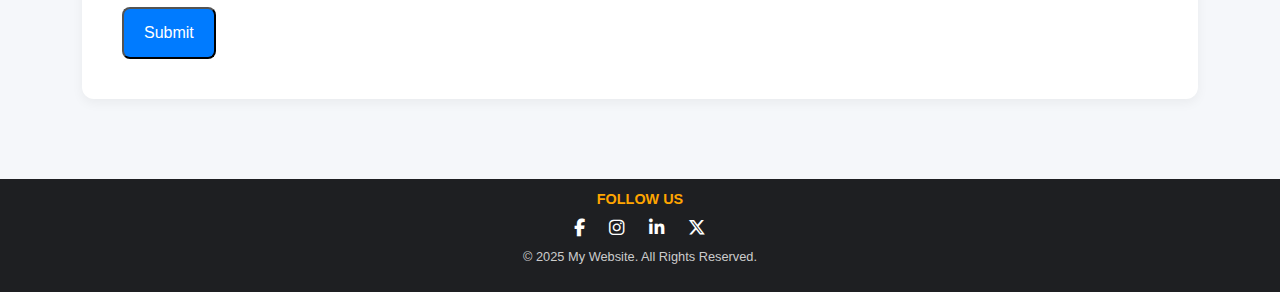
<file: contact.html>
<!DOCTYPE html>
<html lang="en">
<head>
    <meta charset="UTF-8">
    <meta name="viewport" content="width=device-width, initial-scale=1.0">
    <title>Contact Page </title>
    
    <!-- Bootstrap CSS -->
    <link href="https://cdn.jsdelivr.net/npm/bootstrap@5.3.0/dist/css/bootstrap.min.css" rel="stylesheet">
    <link rel="stylesheet" href="https://cdnjs.cloudflare.com/ajax/libs/font-awesome/6.5.1/css/all.min.css">
    
    <!-- External CSS -->
    <link rel="stylesheet" href="style.css">
</head>
<body>

   <!-- Header Section -->
   <header class="header py-4">
    <div class="container">
      <div class="row align-items-center">
  
        <!-- Logo -->
        <div class="col-md-3 text-center text-md-start mb-3 mb-md-0">
          <div class="logo">
            <img src="images/logo.png" alt="Company Logo" class="img-fluid" style="max-height: 80px;">
          </div>
        </div>
  
        <!-- Contact Info with Icons -->
        <div class="col-md-9">
          <div class="row text-center">
            <div class="col-md-4 mb-3 mb-md-0">
              <h6 class="fw-bold">
                <i class="fas fa-clock me-2"></i>Opening Hour
              </h6>
              <p class="mb-0">Mon – Sun, 9:00AM – 9:00PM</p>
            </div>
            <div class="col-md-4 mb-3 mb-md-0">
              <h6 class="fw-bold">
                <i class="fas fa-phone me-2"></i>Call Us
              </h6>
              <p class="mb-0">+91 9482731510 | +91 7892405504</p>
            </div>
            <div class="col-md-4">
              <h6 class="fw-bold">
                <i class="fas fa-envelope me-2"></i>Email Us
              </h6>
              <p class="mb-0">
                <a href="mailto:engineer@rdbuildersanddeveloper">engineer@rdbuildersanddeveloper</a>
              </p>
            </div>
          </div>
        </div>
  
      </div>
    </div>
  </header>
  

   <!-- Navbar -->

<nav class="navbar navbar-expand-lg ">
    <div class="container">
        <a class="navbar-brand" href="#">Rd builder's and Developer </a>

        <!-- Mobile Toggle Button -->
        <button class="navbar-toggler" type="button" data-bs-toggle="collapse" data-bs-target="#navbarNav">
            <span class="navbar-toggler-icon"></span>
        </button>

        <!-- Navbar Links -->
        <div class="collapse navbar-collapse" id="navbarNav">
            <ul class="navbar-nav ms-auto">
                <li class="nav-item"><a class="nav-link text-dark" href="index.html">Home</a></li>
                <li class="nav-item"><a class="nav-link text-dark" href="about.html">About</a></li>
                <li class="nav-item"><a class="nav-link text-dark" href="services.html">Services</a></li>
                <li class="nav-item"><a class="nav-link text-dark" href="real-estae.html">Real-estate </a></li>

                <!-- Dropdown for Projects -->
                <li class="nav-item dropdown">
                    <a class="nav-link dropdown-toggle text-dark" href="#" id="projectsDropdown" role="button" data-bs-toggle="dropdown" aria-expanded="false">
                        Projects
                    </a>
                    <ul class="dropdown-menu" aria-labelledby="projectsDropdown">
                        <li><a class="dropdown-item" href="completedprojects.html">Completed Projects</a></li>
                        <li><a class="dropdown-item" href="Ongoing.html">Ongoing Projects</a></li>
                    </ul>
                </li>

                <li class="nav-item"><a class="nav-link text-dark" href="contact.html">Contact</a></li>
            </ul>
        </div>
    </div>
</nav>

<!-- Contact Section -->
<section id="contact">
    <div class="contact wow fadeInUp">
        <div class="container">
            <div class="section-header text-center">
                <p>Stay Connected</p>
                <h2>We’re here to help. Reach out anytime.</h2>
            </div>
            <div class="d-flex flex-wrap contact-addr">
                <!-- Address Section -->
                <div class="p-4 " style="background:#c2e59c;  background: -webkit-linear-gradient(to right, #64b3f4, #c2e59c); 
                background: linear-gradient(to right, #64b3f4, #c2e59c);">
                    <div class="contact-info">
                        <div class="contact-item">
                            <i class="fas fa-map-marker-alt"></i>
                            <div class="contact-text">
                                <h2>Location</h2>
                                RD Builder's and Developer <br> Opposite of Police Station, Madahalli Road, Gundlupete <br> Chamaraja Nagara
                            </div>
                        </div>
                        <div class="contact-item">
                            <i class="fas fa-phone"></i>
                            <div class="contact-text">
                                <h2>Phone</h2>
                                <p>+91 9482731510 | 78924 05504</p>
                            </div>
                        </div>
                        <div class="contact-item">
                            <i class="fas fa-envelope"></i>
                            <div class="contact-text">
                                <h2>Email</h2>
                                <p>engineer@rdbuildersanddeveloper</p>
                            </div>
                        </div>
                    </div>
                </div>
                <!-- Map Section -->
                <div class="map" style="flex: 1;">
                  <iframe src="https://www.google.com/maps/embed?pb=!1m17!1m12!1m3!1d499418.1224639!2d76.32636951383662!3d12.063869960893678!2m3!1f0!2f0!3f0!3m2!1i1024!2i768!4f13.1!3m2!1m1!2zMTHCsDQ4JzQxLjIiTiA3NsKwNDEnMDUuMCJF!5e0!3m2!1sen!2sin!4v1744712395875!5m2!1sen!2sin" width="600" height="450" style="border:0;" allowfullscreen="" loading="lazy" referrerpolicy="no-referrer-when-downgrade"></iframe>
                </div>
            </div> <br>
            
            <!-- Form Section -->
            <h2><b>Get In Touch with Us</b></h2>
            <div class="form-container" style="margin-top: 40px;">
                <form id="contactForm">
                    <label for="name">Name:</label>
                    <input type="text" id="name" name="name" required>

                    <label for="address">Address:</label>
                    <input type="text" id="address" name="address" required>

                    <label for="phone">Phone Number:</label>
                    <input type="tel" id="phone" name="phone" required>

                    <label for="subject">Subject:</label>
                    <input type="text" id="subject" name="subject" required>

                    <label for="details">Details:</label>
                    <textarea id="details" name="details" rows="4" required></textarea>

                    <button type="button" onclick="redirectToWhatsApp()">Submit</button>
                </form>
            </div>
        </div>
    </div>
</section>



      
    <!-- Footer -->
    <footer class="footer text-center text-white">
        <div class="container">
          <p class="follow-text">FOLLOW US</p>
          <div class="social-icons">
            <a href="#"><i class="fab fa-facebook-f"></i></a>
            <a href="#"><i class="fab fa-instagram"></i></a>
            <a href="#"><i class="fab fa-linkedin-in"></i></a>
            <a href="#"><i class="fab fa-x-twitter"></i></a>
          </div>
          <p class="copyright-text">© 2025 My Website. All Rights Reserved.</p>
        </div>
      </footer>
<!-- JavaScript Code -->
<script>
    function redirectToWhatsApp() {
        let name = document.getElementById('name').value;
        let address = document.getElementById('address').value;
        let phone = document.getElementById('phone').value;
        let subject = document.getElementById('subject').value;
        let details = document.getElementById('details').value;

        if (!name || !address || !phone || !subject || !details) {
            alert('Please fill out all fields before submitting.');
            return;
        }

        let message = `Hello, my name is ${name}.\nAddress: ${address}\nPhone: ${phone}\nSubject: ${subject}\nDetails: ${details}`;
        let encodedMessage = encodeURIComponent(message);
        let whatsappURL = `https://wa.me/9886523359?text=${encodedMessage}`;

        window.open(whatsappURL, '_blank');
    }
</script>

<!-- Bootstrap JS -->
<script src="https://cdn.jsdelivr.net/npm/bootstrap@5.3.0/dist/js/bootstrap.bundle.min.js"></script>
</body>
</html>
</file>
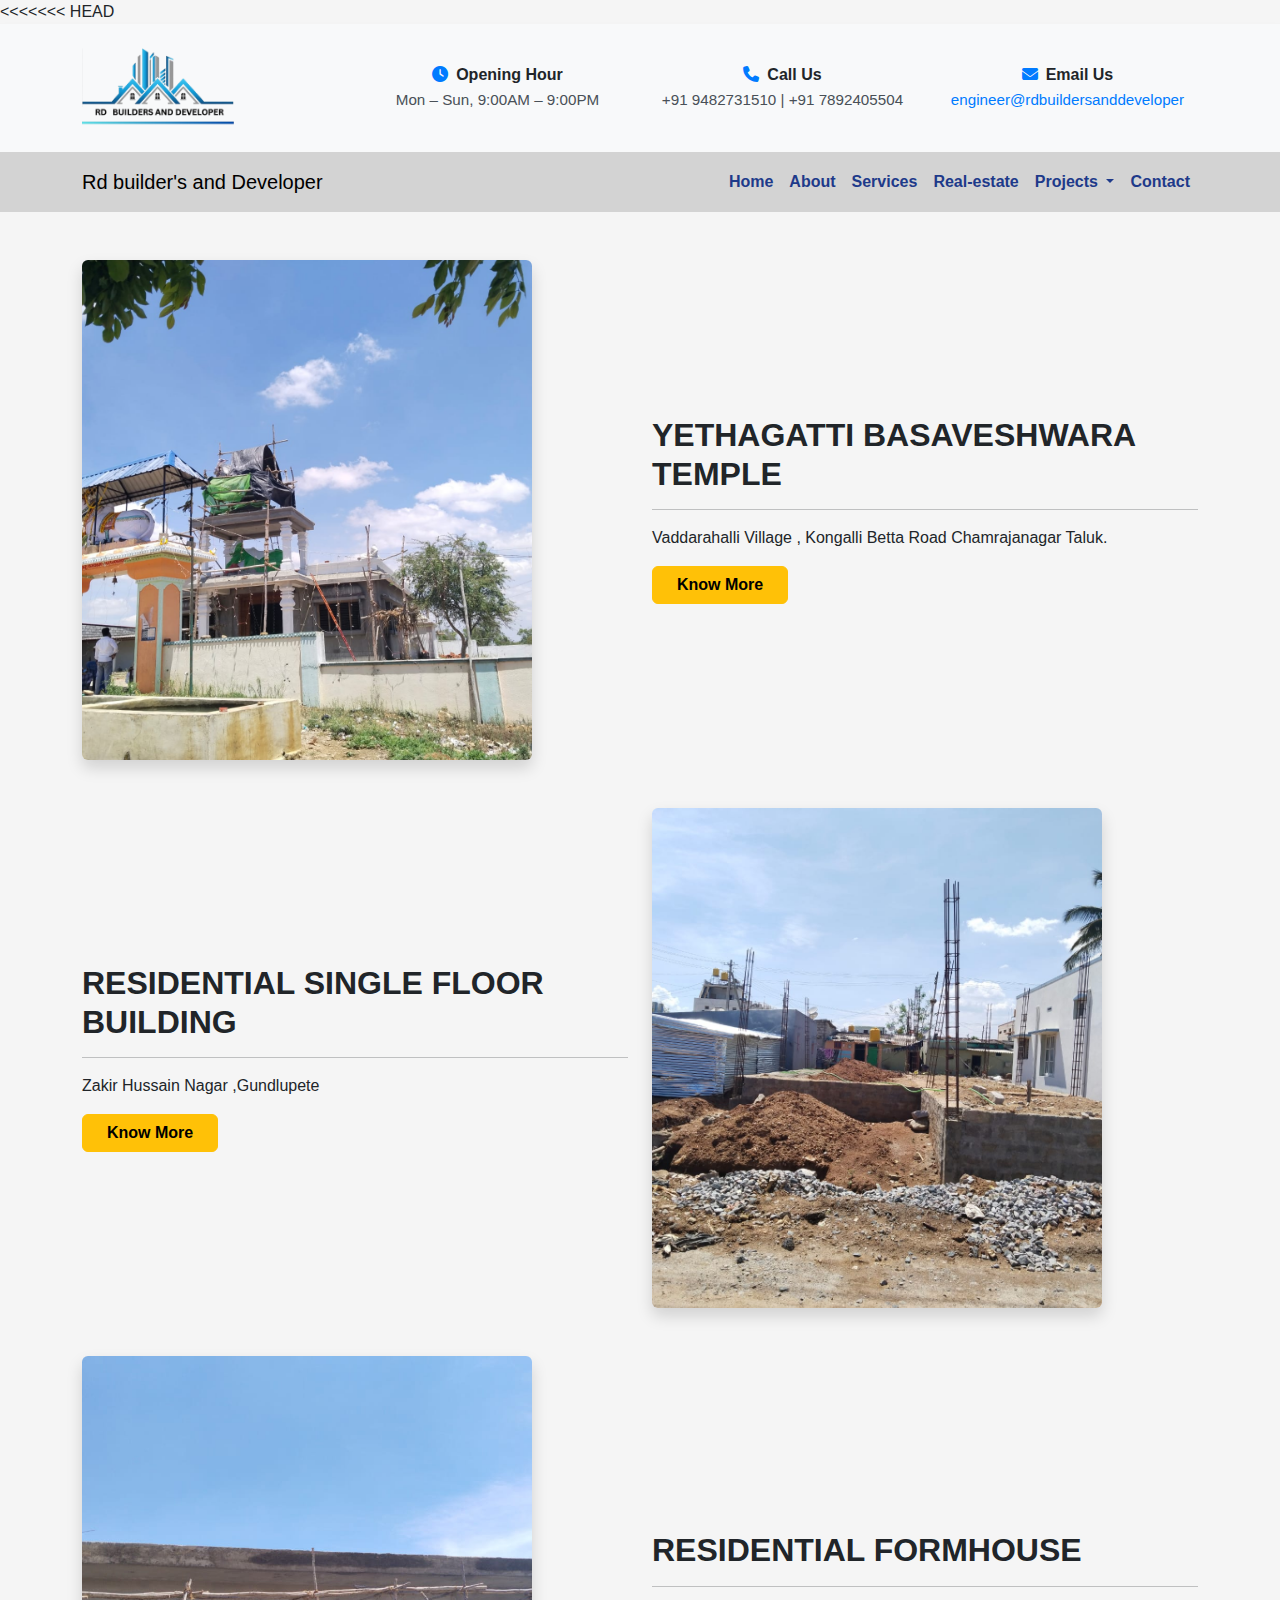
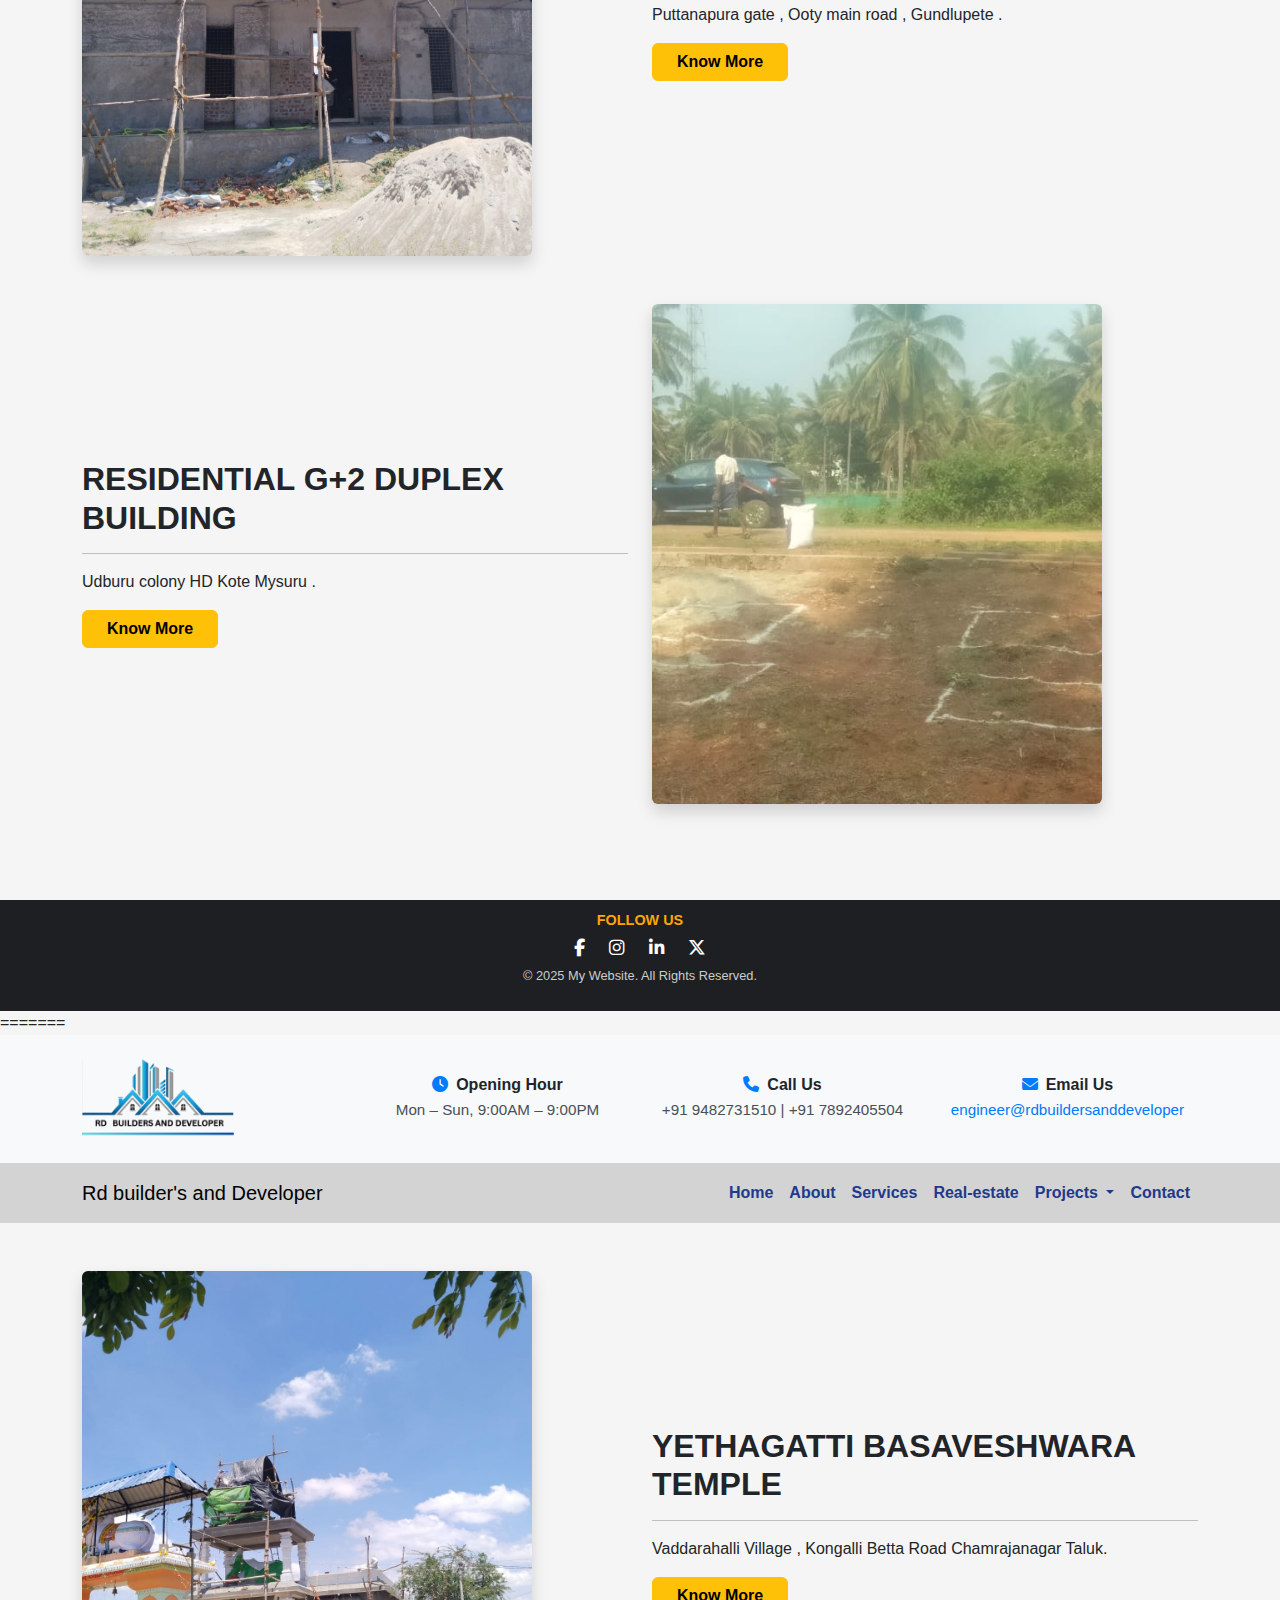
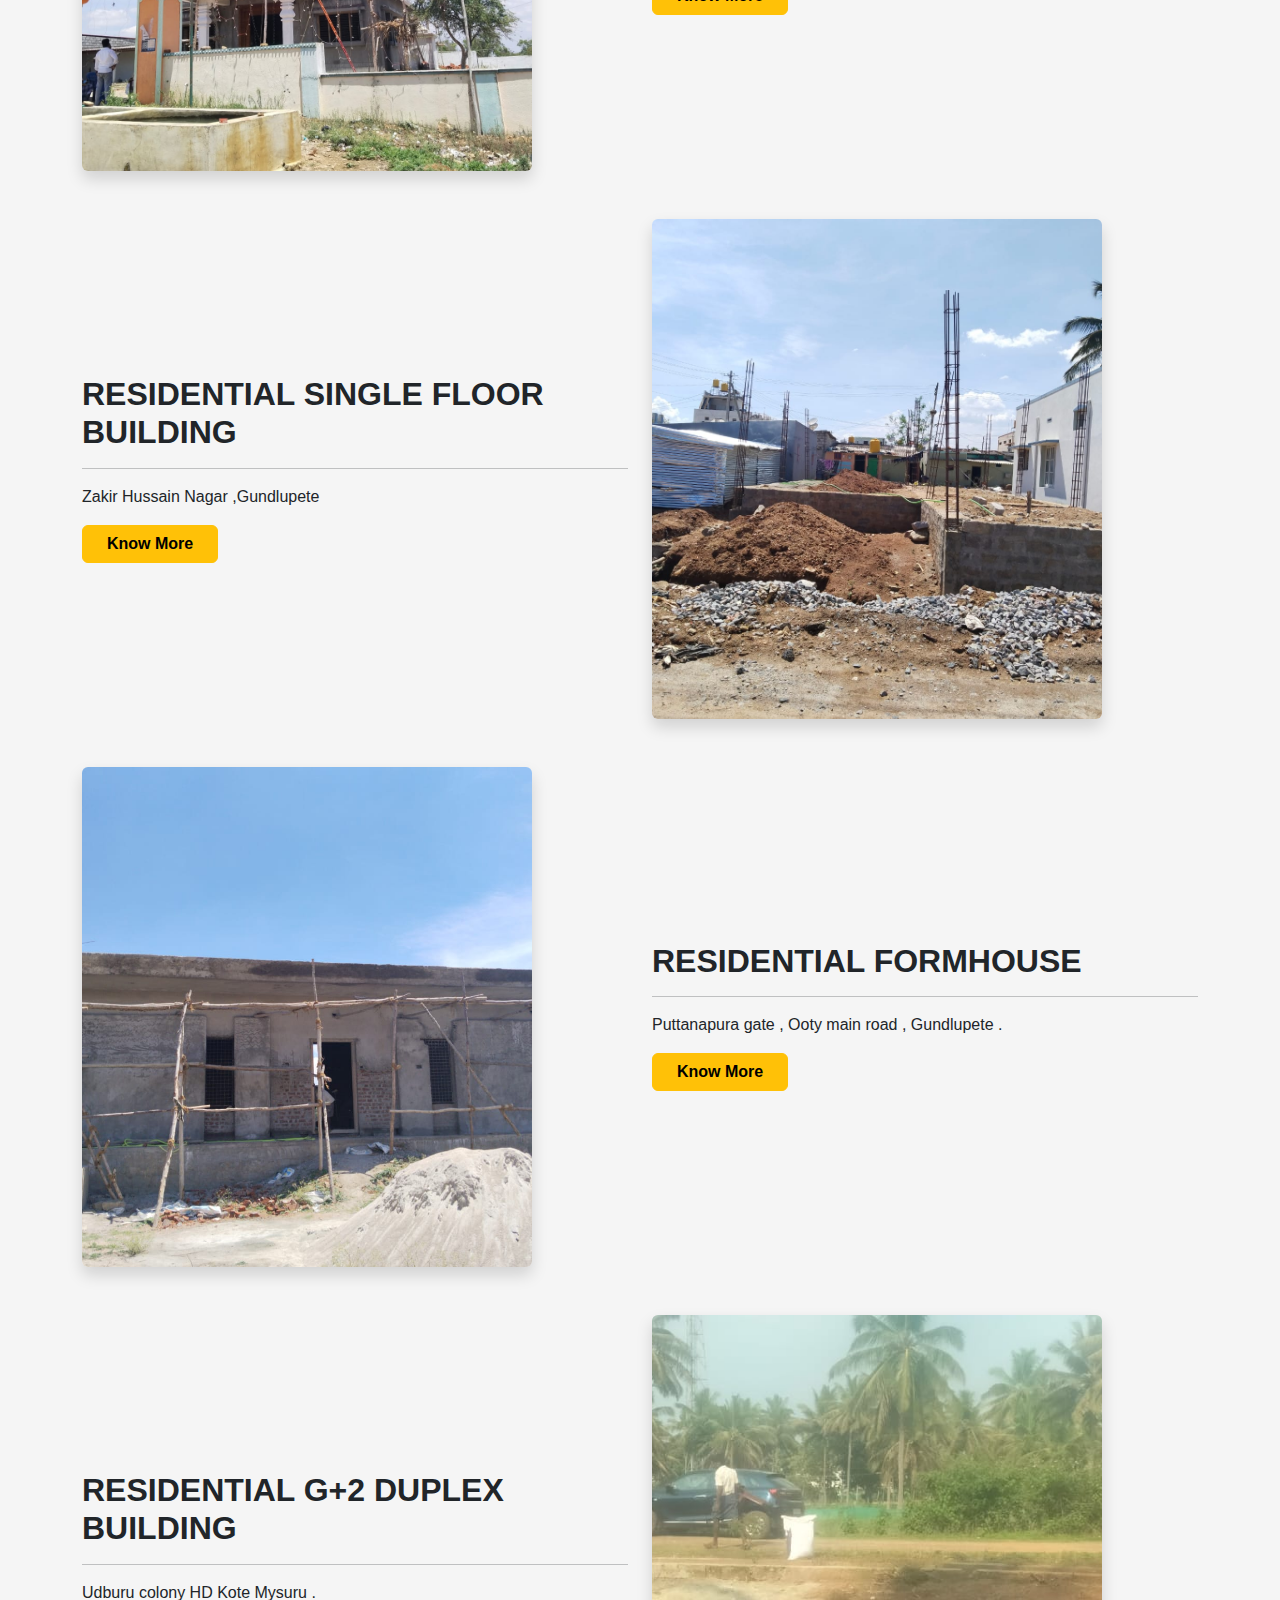
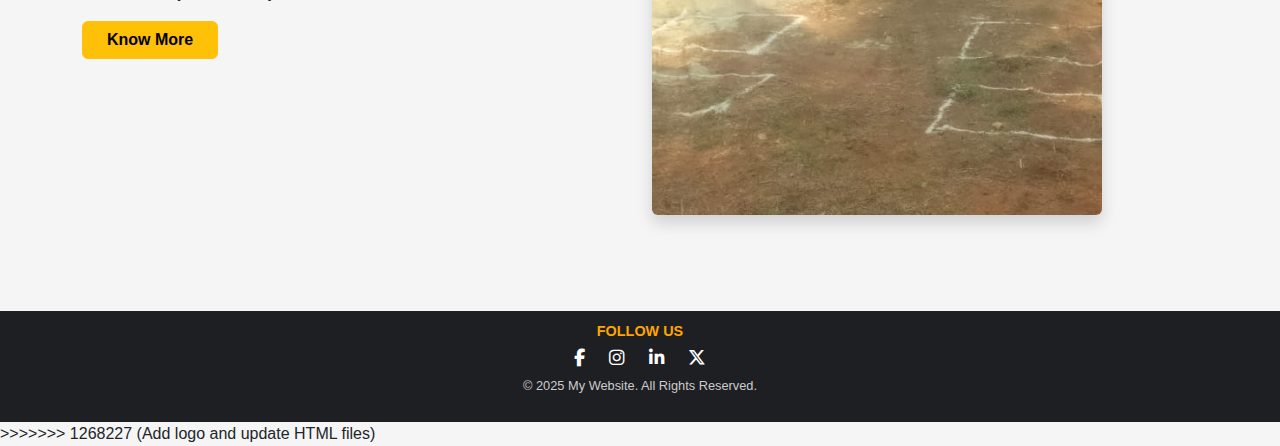
<file: Ongoing.html>
<<<<<<< HEAD
<!DOCTYPE html>
<html lang="en">
<head>
  <meta charset="UTF-8">
  <title>Ongoing Projects</title>
  <meta name="viewport" content="width=device-width, initial-scale=1.0">

  <link href="https://cdn.jsdelivr.net/npm/bootstrap@5.3.3/dist/css/bootstrap.min.css" rel="stylesheet">
      <!-- Font Awesome CDN -->
<link rel="stylesheet" href="https://cdnjs.cloudflare.com/ajax/libs/font-awesome/6.5.0/css/all.min.css">

  <link rel="stylesheet" href="style.css"> <!-- Link to your custom CSS -->
</head>
<body>


   <!-- Header Section -->
   <header class="header py-4">
    <div class="container">
      <div class="row align-items-center">
  
        <!-- Logo -->
        <div class="col-md-3 text-center text-md-start mb-3 mb-md-0">
          <div class="logo">
            <img src="images/logo.png" alt="Company Logo" class="img-fluid" style="max-height: 80px;">
          </div>
        </div>
  
        <!-- Contact Info with Icons -->
        <div class="col-md-9">
          <div class="row text-center">
            <div class="col-md-4 mb-3 mb-md-0">
              <h6 class="fw-bold">
                <i class="fas fa-clock me-2"></i>Opening Hour
              </h6>
              <p class="mb-0">Mon – Sun, 9:00AM – 9:00PM</p>
            </div>
            <div class="col-md-4 mb-3 mb-md-0">
              <h6 class="fw-bold">
                <i class="fas fa-phone me-2"></i>Call Us
              </h6>
              <p class="mb-0">+91 9482731510 | +91 7892405504</p>
            </div>
            <div class="col-md-4">
              <h6 class="fw-bold">
                <i class="fas fa-envelope me-2"></i>Email Us
              </h6>
              <p class="mb-0">
                <a href="mailto:engineer@rdbuildersanddeveloper">engineer@rdbuildersanddeveloper</a>
              </p>
            </div>
          </div>
        </div>
  
      </div>
    </div>
  </header>
  

  <!-- Navbar -->
<!-- Navbar -->
<nav class="navbar navbar-expand-lg ">
  <div class="container">
      <a class="navbar-brand" href="#">Rd builder's and Developer </a>

      <!-- Mobile Toggle Button -->
      <button class="navbar-toggler" type="button" data-bs-toggle="collapse" data-bs-target="#navbarNav">
          <span class="navbar-toggler-icon"></span>
      </button>

      <!-- Navbar Links -->
      <div class="collapse navbar-collapse" id="navbarNav">
          <ul class="navbar-nav ms-auto">
              <li class="nav-item"><a class="nav-link text-dark" href="index.html">Home</a></li>
              <li class="nav-item"><a class="nav-link text-dark" href="about.html">About</a></li>
              <li class="nav-item"><a class="nav-link text-dark" href="services.html">Services</a></li>
              <li class="nav-item"><a class="nav-link text-dark" href="real-estae.html">Real-estate </a></li>

              <!-- Dropdown for Projects -->
              <li class="nav-item dropdown">
                  <a class="nav-link dropdown-toggle text-dark" href="#" id="projectsDropdown" role="button" data-bs-toggle="dropdown" aria-expanded="false">
                      Projects
                  </a>
                  <ul class="dropdown-menu" aria-labelledby="projectsDropdown">
                      <li><a class="dropdown-item" href="completedprojects.html">Completed Projects</a></li>
                      <li><a class="dropdown-item" href="Ongoing.html">Ongoing Projects</a></li>
                  </ul>
              </li>

              <li class="nav-item"><a class="nav-link text-dark" href="contact.html">Contact</a></li>
          </ul>
      </div>
  </div>
</nav>

  

  <!-- Ongoing Projects Section -->
  <div class="container py-5">

    <!-- Project 1 -->
    <div class="row align-items-center mb-5 project-box">
      <div class="col-lg-6 mb-4 mb-lg-0">
        <img src="images/temple.jpeg" class="img-fluid rounded shadow project-img" alt="Skyline Heights">
      </div>
      <div class="col-lg-6">
        <h2 class="fw-bold">YETHAGATTI BASAVESHWARA TEMPLE</h2>
        <hr>
        <p> Vaddarahalli Village  , Kongalli Betta Road Chamrajanagar Taluk.</p>
        <a href="#" class="btn btn-warning fw-bold px-4 project-btn">Know More</a>
      </div>
    </div>

    <!-- Project 2 -->
    <div class="row align-items-center flex-lg-row-reverse mb-5 project-box">
      <div class="col-lg-6 mb-4 mb-lg-0">
        <img src="images/khadhar.jpeg" class="img-fluid rounded shadow project-img" alt="RD Residency" >
      </div>
      <div class="col-lg-6">
        <h2 class="fw-bold">RESIDENTIAL SINGLE FLOOR BUILDING</h2>
        <hr>
        <p> Zakir Hussain Nagar ,Gundlupete </p>
        <a href="#" class="btn btn-warning fw-bold px-4 project-btn">Know More</a>
      </div>
    </div>

    <!-- Project 3 -->
    <div class="row align-items-center mb-5 project-box">
      <div class="col-lg-6 mb-4 mb-lg-0">
        <img src="images/formhouse.jpeg" class="img-fluid rounded shadow project-img" alt="Skyline Heights">
      </div>
      <div class="col-lg-6">
        <h2 class="fw-bold">RESIDENTIAL FORMHOUSE </h2>
        <hr>
        <p> Puttanapura gate , Ooty main road , Gundlupete .</p>
        <a href="#" class="btn btn-warning fw-bold px-4 project-btn">Know More</a>
      </div>
    </div>

    <!-- Project 4 -->
    <div class="row align-items-center flex-lg-row-reverse mb-5 project-box">
      <div class="col-lg-6 mb-4 mb-lg-0">
        <img src="images/HDKote.jpeg" class="img-fluid rounded shadow project-img" alt="Skyline Heights">
      </div>
      <div class="col-lg-6">
        <h2 class="fw-bold">RESIDENTIAL G+2 DUPLEX BUILDING</h2>
        <hr>
        <p>Udburu colony HD Kote Mysuru .</p>
        <a href="#" class="btn btn-warning fw-bold px-4 project-btn">Know More</a>
      </div>
    </div>

    <!-- add more projects -->

  </div>


      
    <!-- Footer -->
    <footer class="footer text-center text-white">
      <div class="container">
        <p class="follow-text">FOLLOW US</p>
        <div class="social-icons">
          <a href="#"><i class="fab fa-facebook-f"></i></a>
          <a href="#"><i class="fab fa-instagram"></i></a>
          <a href="#"><i class="fab fa-linkedin-in"></i></a>
          <a href="#"><i class="fab fa-x-twitter"></i></a>
        </div>
        <p class="copyright-text">© 2025 My Website. All Rights Reserved.</p>
      </div>
    </footer>

  <script src="https://cdn.jsdelivr.net/npm/bootstrap@5.3.3/dist/js/bootstrap.bundle.min.js"></script>
</body>
</html>
=======
<!DOCTYPE html>
<html lang="en">
<head>
  <meta charset="UTF-8">
  <title>Ongoing Projects</title>
  <meta name="viewport" content="width=device-width, initial-scale=1.0">

  <link href="https://cdn.jsdelivr.net/npm/bootstrap@5.3.3/dist/css/bootstrap.min.css" rel="stylesheet">
      <!-- Font Awesome CDN -->
<link rel="stylesheet" href="https://cdnjs.cloudflare.com/ajax/libs/font-awesome/6.5.0/css/all.min.css">

  <link rel="stylesheet" href="style.css"> <!-- Link to your custom CSS -->
</head>
<body>


   <!-- Header Section -->
   <header class="header py-4">
    <div class="container">
      <div class="row align-items-center">
  
        <!-- Logo -->
        <div class="col-md-3 text-center text-md-start mb-3 mb-md-0">
          <div class="logo">
            <img src="images/logo.png" alt="Company Logo" class="img-fluid" style="max-height: 80px;">
          </div>
        </div>
  
        <!-- Contact Info with Icons -->
        <div class="col-md-9">
          <div class="row text-center">
            <div class="col-md-4 mb-3 mb-md-0">
              <h6 class="fw-bold">
                <i class="fas fa-clock me-2"></i>Opening Hour
              </h6>
              <p class="mb-0">Mon – Sun, 9:00AM – 9:00PM</p>
            </div>
            <div class="col-md-4 mb-3 mb-md-0">
              <h6 class="fw-bold">
                <i class="fas fa-phone me-2"></i>Call Us
              </h6>
              <p class="mb-0">+91 9482731510 | +91 7892405504</p>
            </div>
            <div class="col-md-4">
              <h6 class="fw-bold">
                <i class="fas fa-envelope me-2"></i>Email Us
              </h6>
              <p class="mb-0">
                <a href="mailto:engineer@rdbuildersanddeveloper">engineer@rdbuildersanddeveloper</a>
              </p>
            </div>
          </div>
        </div>
  
      </div>
    </div>
  </header>
  

  <!-- Navbar -->
<!-- Navbar -->
<nav class="navbar navbar-expand-lg ">
  <div class="container">
      <a class="navbar-brand" href="#">Rd builder's and Developer </a>

      <!-- Mobile Toggle Button -->
      <button class="navbar-toggler" type="button" data-bs-toggle="collapse" data-bs-target="#navbarNav">
          <span class="navbar-toggler-icon"></span>
      </button>

      <!-- Navbar Links -->
      <div class="collapse navbar-collapse" id="navbarNav">
          <ul class="navbar-nav ms-auto">
              <li class="nav-item"><a class="nav-link text-dark" href="index.html">Home</a></li>
              <li class="nav-item"><a class="nav-link text-dark" href="about.html">About</a></li>
              <li class="nav-item"><a class="nav-link text-dark" href="services.html">Services</a></li>
              <li class="nav-item"><a class="nav-link text-dark" href="real-estae.html">Real-estate </a></li>

              <!-- Dropdown for Projects -->
              <li class="nav-item dropdown">
                  <a class="nav-link dropdown-toggle text-dark" href="#" id="projectsDropdown" role="button" data-bs-toggle="dropdown" aria-expanded="false">
                      Projects
                  </a>
                  <ul class="dropdown-menu" aria-labelledby="projectsDropdown">
                      <li><a class="dropdown-item" href="completedprojects.html">Completed Projects</a></li>
                      <li><a class="dropdown-item" href="Ongoing.html">Ongoing Projects</a></li>
                  </ul>
              </li>

              <li class="nav-item"><a class="nav-link text-dark" href="contact.html">Contact</a></li>
          </ul>
      </div>
  </div>
</nav>

  

  <!-- Ongoing Projects Section -->
  <div class="container py-5">

    <!-- Project 1 -->
    <div class="row align-items-center mb-5 project-box">
      <div class="col-lg-6 mb-4 mb-lg-0">
        <img src="images/temple.jpeg" class="img-fluid rounded shadow project-img" alt="Skyline Heights">
      </div>
      <div class="col-lg-6">
        <h2 class="fw-bold">YETHAGATTI BASAVESHWARA TEMPLE</h2>
        <hr>
        <p> Vaddarahalli Village  , Kongalli Betta Road Chamrajanagar Taluk.</p>
        <a href="#" class="btn btn-warning fw-bold px-4 project-btn">Know More</a>
      </div>
    </div>

    <!-- Project 2 -->
    <div class="row align-items-center flex-lg-row-reverse mb-5 project-box">
      <div class="col-lg-6 mb-4 mb-lg-0">
        <img src="images/khadhar.jpeg" class="img-fluid rounded shadow project-img" alt="RD Residency" >
      </div>
      <div class="col-lg-6">
        <h2 class="fw-bold">RESIDENTIAL SINGLE FLOOR BUILDING</h2>
        <hr>
        <p> Zakir Hussain Nagar ,Gundlupete </p>
        <a href="#" class="btn btn-warning fw-bold px-4 project-btn">Know More</a>
      </div>
    </div>

    <!-- Project 3 -->
    <div class="row align-items-center mb-5 project-box">
      <div class="col-lg-6 mb-4 mb-lg-0">
        <img src="images/formhouse.jpeg" class="img-fluid rounded shadow project-img" alt="Skyline Heights">
      </div>
      <div class="col-lg-6">
        <h2 class="fw-bold">RESIDENTIAL FORMHOUSE </h2>
        <hr>
        <p> Puttanapura gate , Ooty main road , Gundlupete .</p>
        <a href="#" class="btn btn-warning fw-bold px-4 project-btn">Know More</a>
      </div>
    </div>

    <!-- Project 4 -->
    <div class="row align-items-center flex-lg-row-reverse mb-5 project-box">
      <div class="col-lg-6 mb-4 mb-lg-0">
        <img src="images/HDKote.jpeg" class="img-fluid rounded shadow project-img" alt="Skyline Heights">
      </div>
      <div class="col-lg-6">
        <h2 class="fw-bold">RESIDENTIAL G+2 DUPLEX BUILDING</h2>
        <hr>
        <p>Udburu colony HD Kote Mysuru .</p>
        <a href="#" class="btn btn-warning fw-bold px-4 project-btn">Know More</a>
      </div>
    </div>

    <!-- add more projects -->

  </div>


      
    <!-- Footer -->
    <footer class="footer text-center text-white">
      <div class="container">
        <p class="follow-text">FOLLOW US</p>
        <div class="social-icons">
          <a href="#"><i class="fab fa-facebook-f"></i></a>
          <a href="#"><i class="fab fa-instagram"></i></a>
          <a href="#"><i class="fab fa-linkedin-in"></i></a>
          <a href="#"><i class="fab fa-x-twitter"></i></a>
        </div>
        <p class="copyright-text">© 2025 My Website. All Rights Reserved.</p>
      </div>
    </footer>

  <script src="https://cdn.jsdelivr.net/npm/bootstrap@5.3.3/dist/js/bootstrap.bundle.min.js"></script>
</body>
</html>
>>>>>>> 1268227 (Add logo and update HTML files)
</file>
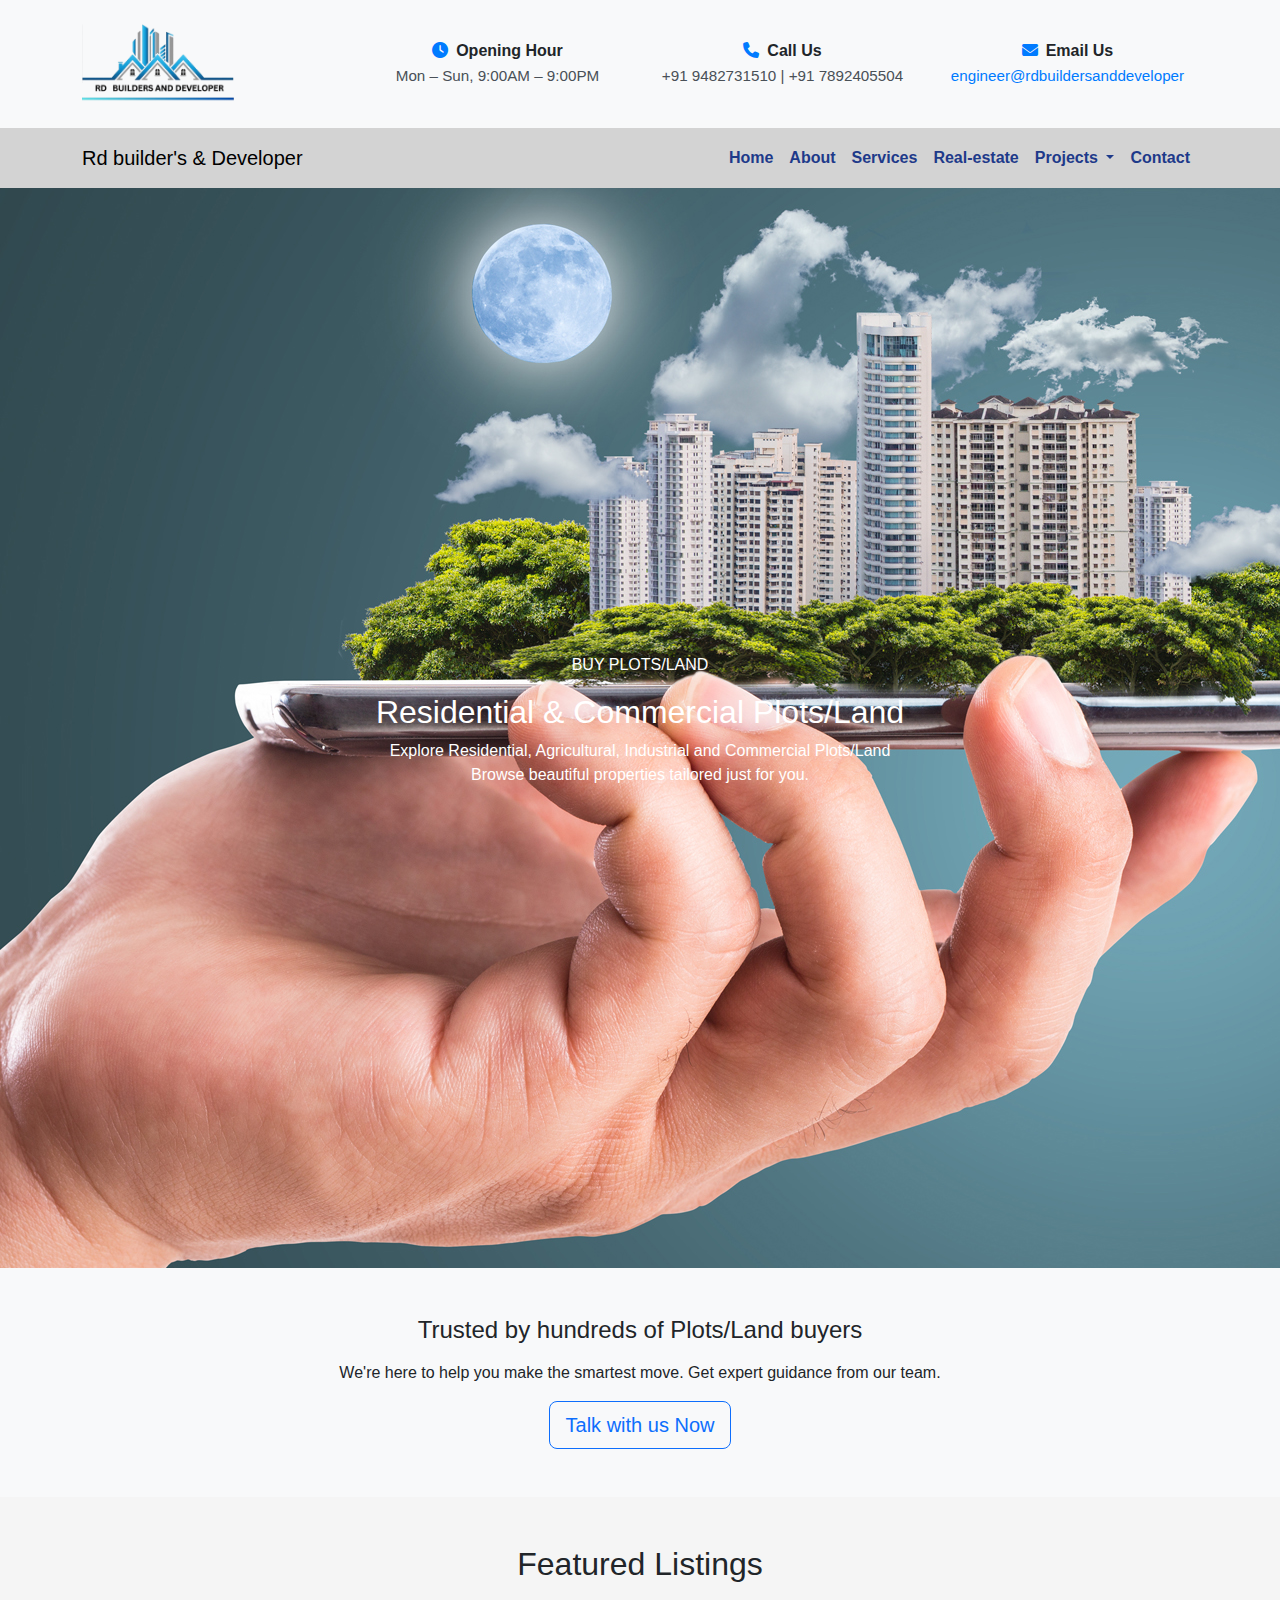
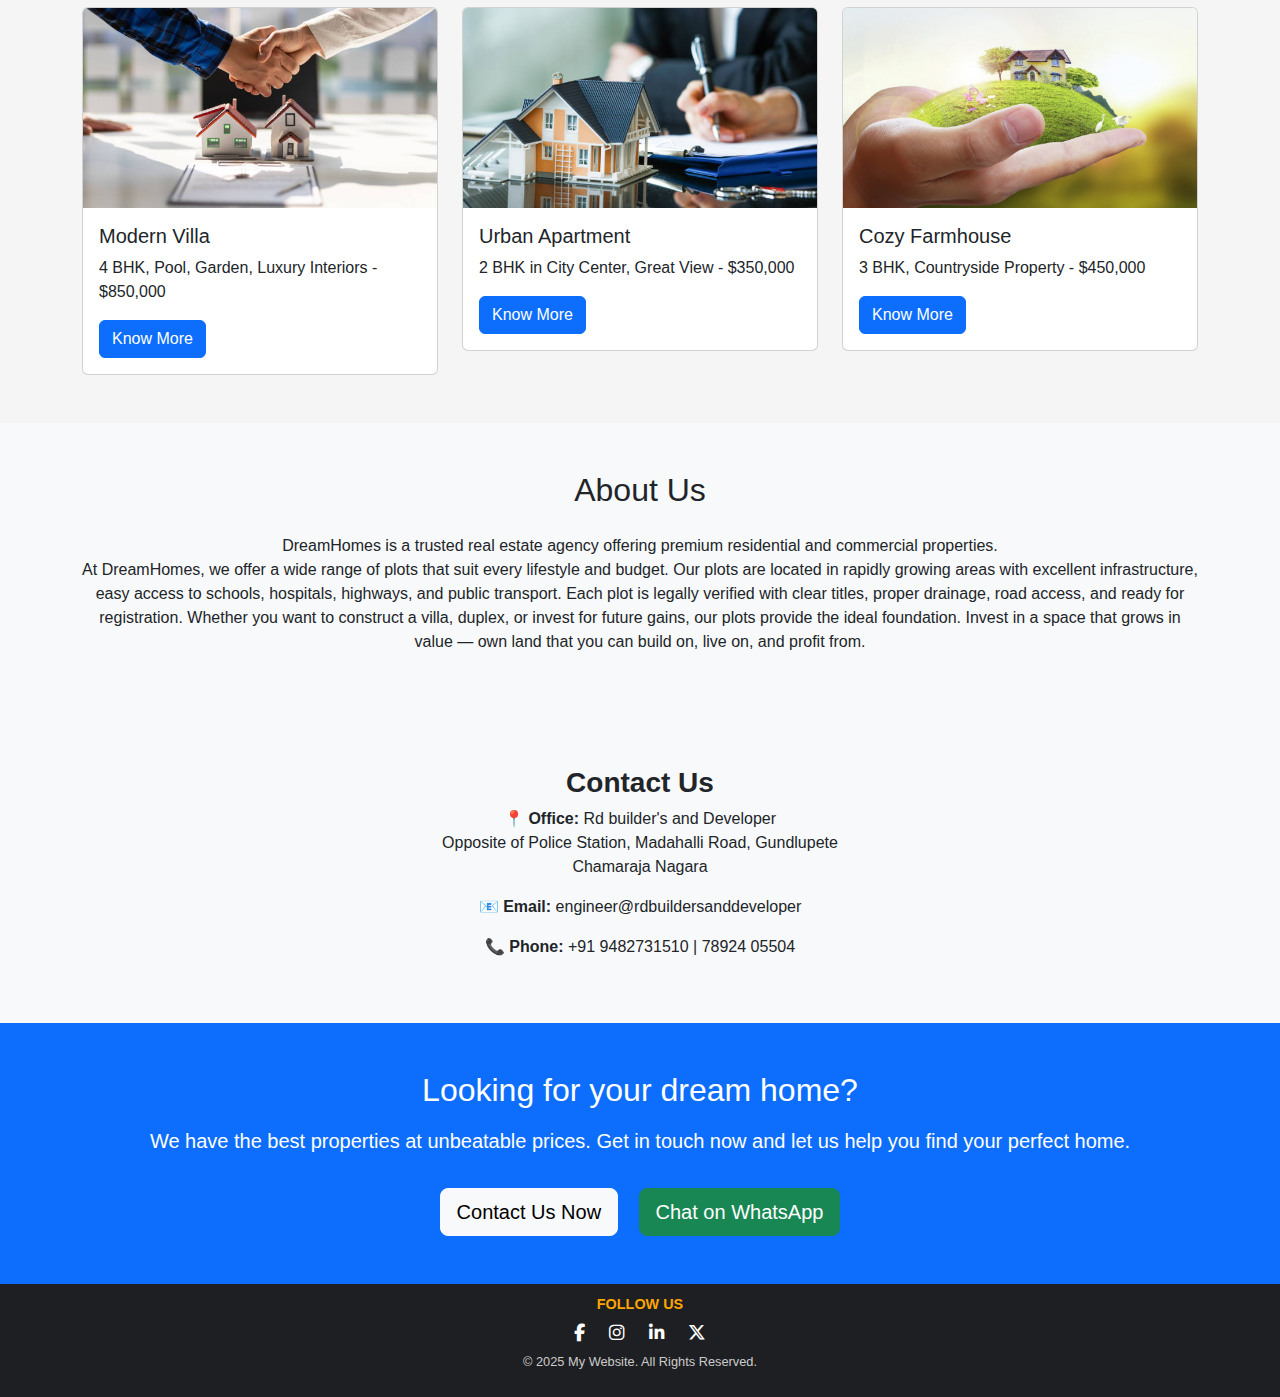
<file: real-estae.html>
<!DOCTYPE html>
<html lang="en">
<head>
  <meta charset="UTF-8" />
  <meta name="viewport" content="width=device-width, initial-scale=1.0" />
  <title>Real Estate Landing Page</title>
  <link href="https://cdn.jsdelivr.net/npm/bootstrap@5.3.3/dist/css/bootstrap.min.css" rel="stylesheet">
  <link rel="stylesheet" href="https://cdnjs.cloudflare.com/ajax/libs/font-awesome/6.5.1/css/all.min.css">
   <!-- External CSS -->
   <link rel="stylesheet" href="style.css">
  
</head>
<body>
    

   <!-- Header Section -->
   <header class="header py-4">
    <div class="container">
      <div class="row align-items-center">
  
        <!-- Logo -->
        <div class="col-md-3 text-center text-md-start mb-3 mb-md-0">
          <div class="logo">
            <img src="images/logo.png" alt="Company Logo" class="img-fluid" style="max-height: 80px;">
          </div>
        </div>
  
        <!-- Contact Info with Icons -->
        <div class="col-md-9">
          <div class="row text-center">
            <div class="col-md-4 mb-3 mb-md-0">
              <h6 class="fw-bold">
                <i class="fas fa-clock me-2"></i>Opening Hour
              </h6>
              <p class="mb-0">Mon – Sun, 9:00AM – 9:00PM</p>
            </div>
            <div class="col-md-4 mb-3 mb-md-0">
              <h6 class="fw-bold">
                <i class="fas fa-phone me-2"></i>Call Us
              </h6>
              <p class="mb-0">+91 9482731510 | +91 7892405504</p>
            </div>
            <div class="col-md-4">
              <h6 class="fw-bold">
                <i class="fas fa-envelope me-2"></i>Email Us
              </h6>
              <p class="mb-0">
                <a href="mailto:engineer@rdbuildersanddeveloper">engineer@rdbuildersanddeveloper</a>
              </p>
            </div>
          </div>
        </div>
  
      </div>
    </div>
  </header>
  

    <!-- Navbar -->
   
<!-- Navbar -->
<nav class="navbar navbar-expand-lg ">
    <div class="container">
        <a class="navbar-brand" href="#">Rd builder's & Developer </a>

        <!-- Mobile Toggle Button -->
        <button class="navbar-toggler" type="button" data-bs-toggle="collapse" data-bs-target="#navbarNav">
            <span class="navbar-toggler-icon"></span>
        </button>

        <!-- Navbar Links -->
        <div class="collapse navbar-collapse" id="navbarNav">
            <ul class="navbar-nav ms-auto">
                <li class="nav-item"><a class="nav-link text-dark" href="index.html">Home</a></li>
                <li class="nav-item"><a class="nav-link text-dark" href="about.html">About</a></li>
                <li class="nav-item"><a class="nav-link text-dark" href="services.html">Services</a></li>
                <li class="nav-item"><a class="nav-link text-dark" href="real-estae.html">Real-estate </a></li>

                <!-- Dropdown for Projects -->
                <li class="nav-item dropdown">
                    <a class="nav-link dropdown-toggle text-dark" href="#" id="projectsDropdown" role="button" data-bs-toggle="dropdown" aria-expanded="false">
                        Projects
                    </a>
                    <ul class="dropdown-menu" aria-labelledby="projectsDropdown">
                        <li><a class="dropdown-item" href="completedprojects.html">Completed Projects</a></li>
                        <li><a class="dropdown-item" href="Ongoing.html">Ongoing Projects</a></li>
                    </ul>
                </li>

                <li class="nav-item"><a class="nav-link text-dark" href="contact.html">Contact</a></li>
            </ul>
        </div>
    </div>
</nav>


 

  <!-- Hero Section -->
  <section class="hero">
    <div class="container">
        <p> BUY PLOTS/LAND </p>
<h2>  Residential & Commercial Plots/Land</h2>

     
      <p> Explore Residential, Agricultural, Industrial and Commercial Plots/Land <br>Browse beautiful properties tailored just for you.</p>
    </div>
  </section>
  <section class="bg-light py-5">
    <div class="container text-center">
      <h4 class="mb-3">Trusted by hundreds of Plots/Land buyers</h4>
      <p>We're here to help you make the smartest move. Get expert guidance from our team.</p>
      <a href="contact.html" class="btn btn-outline-primary btn-lg">Talk with us Now</a>
    </div>
  </section>
  

  <!-- Featured Properties -->
  <section class="py-5">
    <div class="container">
      <h2 class="text-center mb-4">Featured Listings</h2>
      <div class="row g-4">
        <div class="col-md-4">
          <div class="card property-card">
            <img src="images/r1.jpg" class="card-img-top" alt="House">
            <div class="card-body">
              <h5 class="card-title">Modern Villa</h5>
              <p class="card-text">4 BHK, Pool, Garden, Luxury Interiors - $850,000</p>
              <a href="#" class="btn btn-primary">Know More</a>
            </div>
          </div>
        </div>
        <div class="col-md-4">
          <div class="card property-card">
            <img src="images/r3.jpg" class="card-img-top" alt="Apartment">
            <div class="card-body">
              <h5 class="card-title">Urban Apartment</h5>
              <p class="card-text">2 BHK in City Center, Great View - $350,000</p>
              <a href="#" class="btn btn-primary">Know More</a>
            </div>
          </div>
        </div>
        <div class="col-md-4">
          <div class="card property-card">
            <img src="images/r4.jpg" class="card-img-top" alt="Farmhouse">
            <div class="card-body">
              <h5 class="card-title">Cozy Farmhouse</h5>
              <p class="card-text">3 BHK, Countryside Property - $450,000</p>
              <a href="#" class="btn btn-primary">Know More</a>
            </div>
          </div>
        </div>
      </div>
    </div>
  </section>

  <!-- About Section -->
  <section class="bg-light py-5">
    <div class="container">
      <h2 class="text-center mb-4">About Us</h2>
      <div class="text-center">
        <p class="text-justify " >
          DreamHomes is a trusted real estate agency offering premium residential and commercial properties. <br> 
          At DreamHomes, we offer a wide range of plots that suit every lifestyle and budget. Our plots are located in rapidly growing areas with excellent infrastructure, easy access to schools, hospitals, highways, and public transport. Each plot is legally verified with clear titles, proper drainage, road access, and ready for registration. Whether you want to construct a villa, duplex, or invest for future gains, our plots provide the ideal foundation.
      
          Invest in a space that grows in value — own land that you can build on, live on, and profit from.
        </p>
      </div>
    </div>
  </section>

      <!-- Contact Section -->
      <section class="py-5 bg-light text-center fade-in">
        <div class="container">
            <h3 class="fw-bold">Contact Us</h3>
            <p>📍 <strong>Office:</strong>  Rd builder's and Developer<br> Opposite of Police Station, Madahalli Road, Gundlupete <br> Chamaraja Nagara</p>
            <p>📧 <strong>Email:</strong> engineer@rdbuildersanddeveloper</p>
            <p>📞 <strong>Phone:</strong>  +91 9482731510 | 78924 05504</p>
            
        </div>
    </section>
   <!-- Call to Action Section -->
<section class="py-5 bg-primary text-white text-center">
    <div class="container">
      <h2 class="mb-3">Looking for your dream home?</h2>
      <p class="lead">We have the best properties at unbeatable prices. Get in touch now and let us help you find your perfect home.</p>
      <a href="contact.html" class="btn btn-light btn-lg mt-3">Contact Us Now</a>
      <a 
        href="https://wa.me/9886523359" 
        target="_blank" 
        class="btn btn-success btn-lg mt-3 ms-3">
        <i class="bi bi-whatsapp"></i> Chat on WhatsApp
      </a>
    </div>
  </section>
  
  

    <!-- Footer -->
    <footer class="footer text-center text-white">
        <div class="container">
          <p class="follow-text">FOLLOW US</p>
          <div class="social-icons">
            <a href="#"><i class="fab fa-facebook-f"></i></a>
            <a href="#"><i class="fab fa-instagram"></i></a>
            <a href="#"><i class="fab fa-linkedin-in"></i></a>
            <a href="#"><i class="fab fa-x-twitter"></i></a>
          </div>
          <p class="copyright-text">© 2025 My Website. All Rights Reserved.</p>
        </div>
      </footer>
    <!-- Bootstrap JS -->
    <script src="https://cdn.jsdelivr.net/npm/bootstrap@5.3.0/dist/js/bootstrap.bundle.min.js"></script>
</body>
</html>
</file>
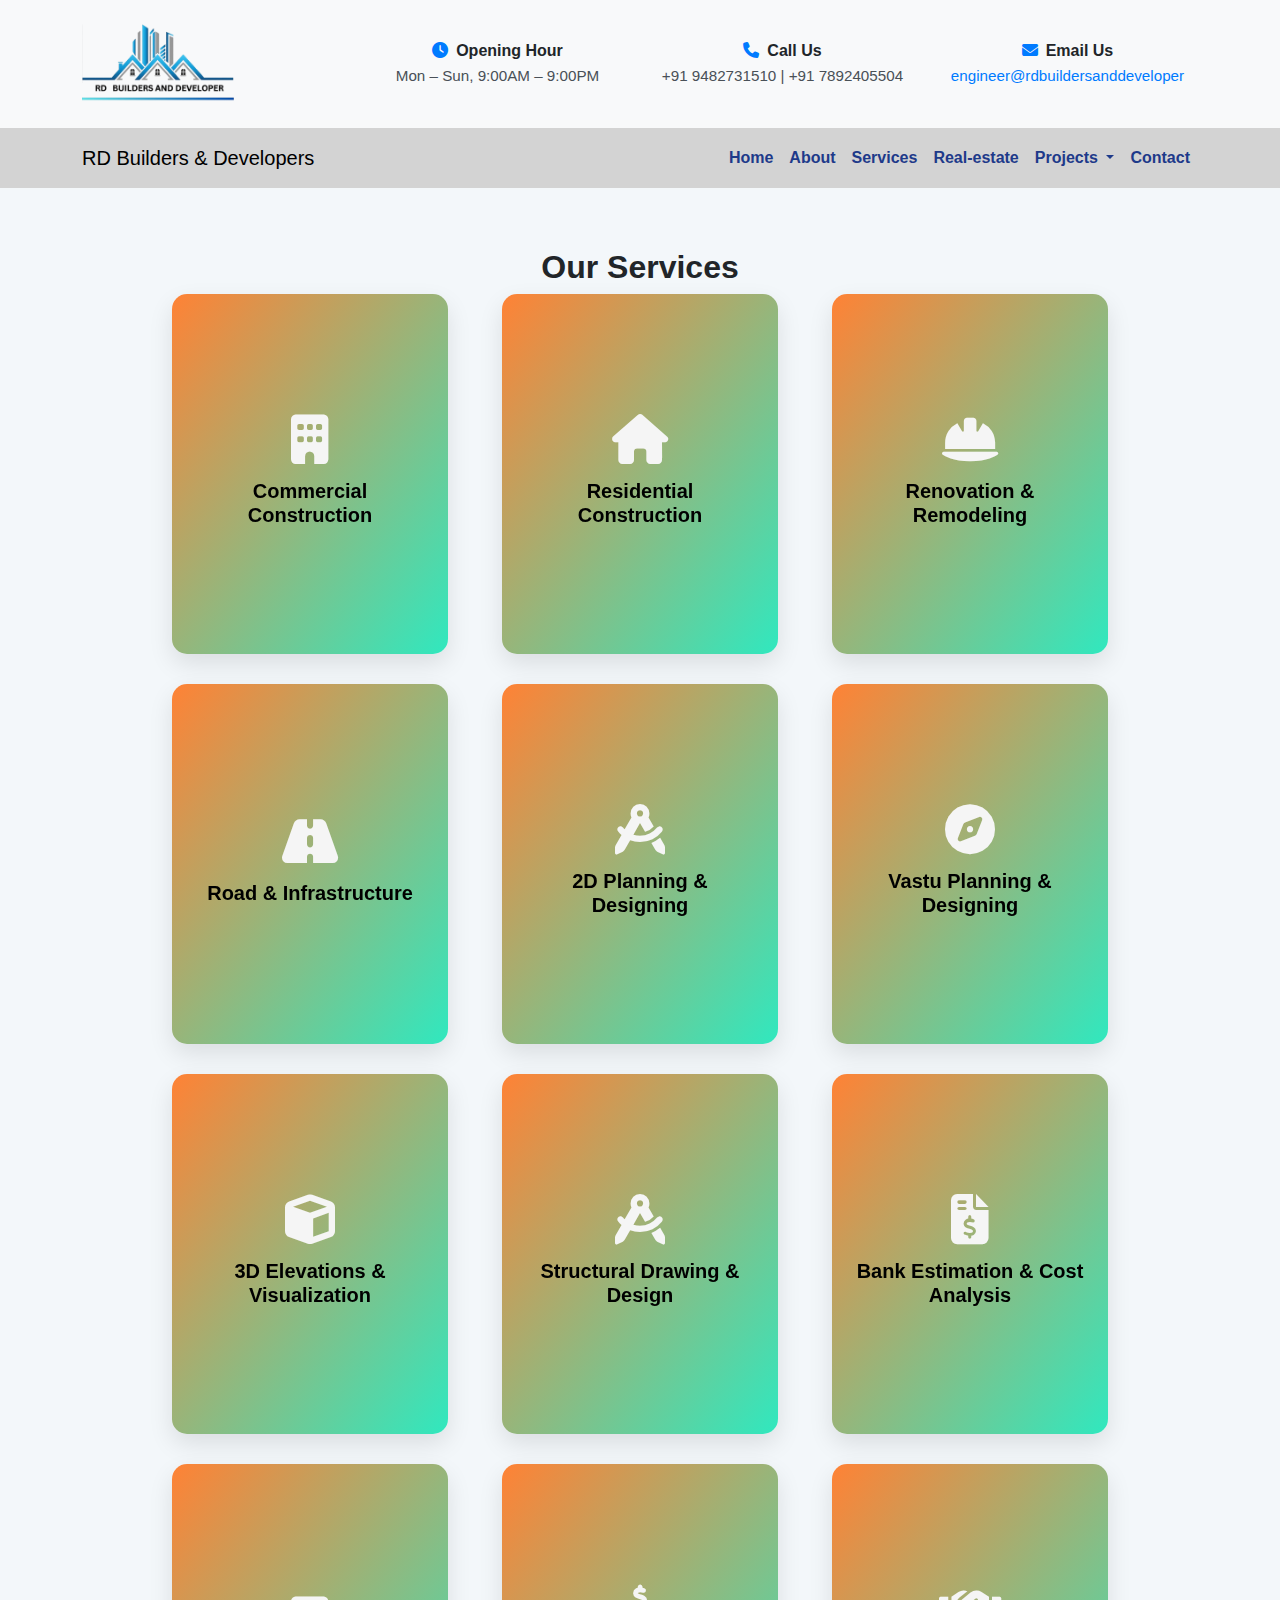
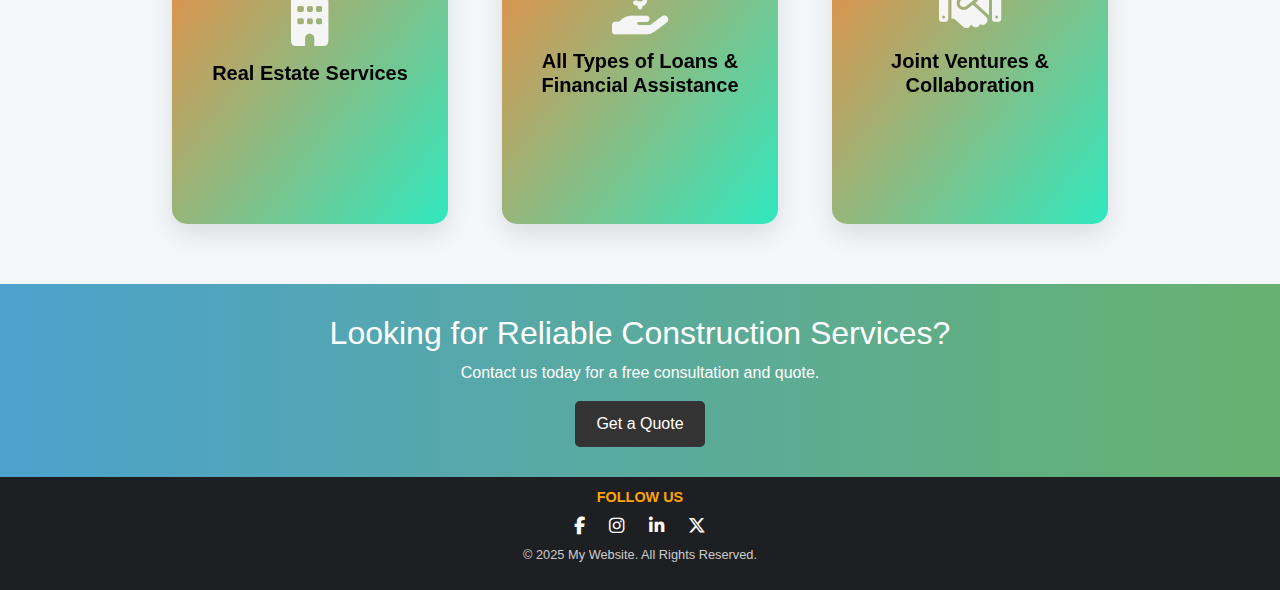
<file: services.html>
<!DOCTYPE html>
<html lang="en">
<head>
    <meta charset="UTF-8">
    <meta name="viewport" content="width=device-width, initial-scale=1">
    <title>Responsive Web Page</title>

    <!-- Bootstrap CSS -->
    <link href="https://cdn.jsdelivr.net/npm/bootstrap@5.3.0/dist/css/bootstrap.min.css" rel="stylesheet">
    <link rel="stylesheet" href="https://cdnjs.cloudflare.com/ajax/libs/font-awesome/6.5.1/css/all.min.css">

    
    <!-- External CSS -->
    <link rel="stylesheet" href="style.css">
</head>
<body>


   <!-- Header Section -->
   <header class="header py-4">
    <div class="container">
      <div class="row align-items-center">
  
        <!-- Logo -->
        <div class="col-md-3 text-center text-md-start mb-3 mb-md-0">
          <div class="logo">
            <img src="images/logo.png" alt="Company Logo" class="img-fluid" style="max-height: 80px;">
          </div>
        </div>
  
        <!-- Contact Info with Icons -->
        <div class="col-md-9">
          <div class="row text-center">
            <div class="col-md-4 mb-3 mb-md-0">
              <h6 class="fw-bold">
                <i class="fas fa-clock me-2"></i>Opening Hour
              </h6>
              <p class="mb-0">Mon – Sun, 9:00AM – 9:00PM</p>
            </div>
            <div class="col-md-4 mb-3 mb-md-0">
              <h6 class="fw-bold">
                <i class="fas fa-phone me-2"></i>Call Us
              </h6>
              <p class="mb-0">+91 9482731510 | +91 7892405504</p>
            </div>
            <div class="col-md-4">
              <h6 class="fw-bold">
                <i class="fas fa-envelope me-2"></i>Email Us
              </h6>
              <p class="mb-0">
                <a href="mailto:engineer@rdbuildersanddeveloper">engineer@rdbuildersanddeveloper</a>
              </p>
            </div>
          </div>
        </div>
  
      </div>
    </div>
  </header>
  
   <!-- Navbar -->

<nav class="navbar navbar-expand-lg ">
    <div class="container">
        <a class="navbar-brand" href="#">RD Builders & Developers </a>

        <!-- Mobile Toggle Button -->
        <button class="navbar-toggler" type="button" data-bs-toggle="collapse" data-bs-target="#navbarNav">
            <span class="navbar-toggler-icon"></span>
        </button>

        <!-- Navbar Links -->
        <div class="collapse navbar-collapse" id="navbarNav">
            <ul class="navbar-nav ms-auto">
                <li class="nav-item"><a class="nav-link text-dark" href="index.html">Home</a></li>
                <li class="nav-item"><a class="nav-link text-dark" href="about.html">About</a></li>
                <li class="nav-item"><a class="nav-link text-dark" href="services.html">Services</a></li>
                <li class="nav-item"><a class="nav-link text-dark" href="real-estae.html">Real-estate </a></li>

                <!-- Dropdown for Projects -->
                <li class="nav-item dropdown">
                    <a class="nav-link dropdown-toggle text-dark" href="#" id="projectsDropdown" role="button" data-bs-toggle="dropdown" aria-expanded="false">
                        Projects
                    </a>
                    <ul class="dropdown-menu" aria-labelledby="projectsDropdown">
                        <li><a class="dropdown-item" href="completedprojects.html">Completed Projects</a></li>
                        <li><a class="dropdown-item" href="Ongoing.html">Ongoing Projects</a></li>
                    </ul>
                </li>

                <li class="nav-item"><a class="nav-link text-dark" href="contact.html">Contact</a></li>
            </ul>
        </div>
    </div>
</nav>

<!-- nav ends-->


 <!-- Services Start-->

 <section class="flip-services">
  <h2><strong> <center> Our Services</h2></center></strong>

    <div class="container">
      
      <div class="row justify-content-center">
  
        <!-- 1 -->
        <div class="service-card">
          <div class="service-inner">
            <div class="service-front">
              <i class="fas fa-building"></i>
              <h2>Commercial Construction</h2>
             
            </div>
            <div class="service-back">
              <p>We build offices, malls, and business centers with high-quality materials and innovative designs.</p>
            </div>
          </div>
        </div>
  
        <!-- 2 -->
        <div class="service-card">
          <div class="service-inner">
            <div class="service-front">
              <i class="fas fa-home"></i>
              <h2>Residential Construction</h2>
             
            </div>
            <div class="service-back">
              
              <p>From custom homes to apartment complexes, we create comfortable and modern living spaces.</p>
            </div>
          </div>
        </div>
  
        <!-- 3 -->
        <div class="service-card">
          <div class="service-inner">
            <div class="service-front">
              <i class="fas fa-hard-hat"></i>
              <h2>Renovation & Remodeling</h2>
              
            </div>
            <div class="service-back">
              
              <p>Upgrade your existing property with our professional renovation and remodeling services.</p>
            </div>
          </div>
        </div>
  
        <!-- 4 -->
        <div class="service-card">
          <div class="service-inner">
            <div class="service-front">
              <i class="fas fa-road"></i>
              <h2>Road & Infrastructure</h2>
              
            </div>
            <div class="service-back">
              
              <p>We specialize in road construction, bridges, and infrastructure development projects.</p>
            </div>
          </div>
        </div>
  
        <!-- 5 -->
        <div class="service-card">
          <div class="service-inner">
            <div class="service-front">
              <i class="fas fa-drafting-compass"></i>
              <h2>2D Planning & Designing</h2>
              
            </div>
            <div class="service-back">
              
              <p>We create precise and detailed 2D floor plans, architectural layouts, and structural drawings to ensure accurate project execution.</p>
            </div>
          </div>
        </div>
  
        <!-- 6 -->
        <div class="service-card">
          <div class="service-inner">
            <div class="service-front">
              <i class="fas fa-compass"></i>
              <h2>Vastu Planning & Designing</h2>
              
            </div>
            <div class="service-back">
             
              <p>We create Vastu-compliant architectural plans to ensure harmony, positivity, and energy balance in your home or office.</p>
            </div>
          </div>
        </div>
  
        <!-- 7 -->
        <div class="service-card">
          <div class="service-inner">
            <div class="service-front">
              <i class="fas fa-cube"></i>
              <h2>3D Elevations & Visualization</h2>
             
            </div>
            <div class="service-back">
             
              <p>We design realistic 3D elevations to help you visualize your project with lifelike architectural details and finishes.</p>
            </div>
          </div>
        </div>
  
        <!-- 8 -->
        <div class="service-card">
          <div class="service-inner">
            <div class="service-front">
              <i class="fas fa-drafting-compass"></i>
              <h2>Structural Drawing & Design</h2>
             
            </div>
            <div class="service-back">
             
              <p>We provide detailed structural drawings, including beam, column, and foundation layouts, ensuring safe and efficient construction.</p>
            </div>
          </div>
        </div>
  
        <!-- 9 -->
        <div class="service-card">
          <div class="service-inner">
            <div class="service-front">
              <i class="fas fa-file-invoice-dollar"></i>
              <h2>Bank Estimation & Cost Analysis</h2>
              
            </div>
            <div class="service-back">
           
              <p>We prepare detailed cost estimates and reports required for bank loans and project financing, ensuring accurate budget planning.</p>
            </div>
          </div>
        </div>
  
        <!-- 10 -->
        <div class="service-card">
          <div class="service-inner">
            <div class="service-front">
              <i class="fas fa-building"></i>
              <h2>Real Estate Services</h2>
              
            </div>
            <div class="service-back">
              
              <p>We assist in buying, selling, and leasing residential and commercial properties, ensuring the best deals and legal transparency.</p>
            </div>
          </div>
        </div>
  
        <!-- 11 -->
        <div class="service-card">
          <div class="service-inner">
            <div class="service-front">
              <i class="fas fa-hand-holding-usd"></i>
              <h2>All Types of Loans & Financial Assistance</h2>
              
            </div>
            <div class="service-back">
              <p>We provide expert guidance on home loans, construction loans, business loans, and mortgage financing with hassle-free processing.</p>
            </div>
          </div>
        </div>
  
        <!-- 12 -->
        <div class="service-card">
          <div class="service-inner">
            <div class="service-front">
              <i class="fas fa-handshake"></i>
              <h2>Joint Ventures & Collaboration</h2>
              
            </div>
            <div class="service-back">
             
              <p>We facilitate strategic partnerships and joint ventures for real estate and construction projects, ensuring mutual growth and success.</p>
            </div>
          </div>
        </div>

            <!-- 13 -->

        <!-- add services here  -->
      </div>
    </div>
  </section>

  


<section class="cta">
    <h2>Looking for Reliable Construction Services?</h2>
    <p>Contact us today for a free consultation and quote.</p>
    <a href="contact.html" class="btn">Get a Quote</a>
</section>


 <!-- Services End-->

      
    <!-- Footer -->
    <footer class="footer text-center text-white">
      <div class="container">
        <p class="follow-text">FOLLOW US</p>
        <div class="social-icons">
          <a href="#"><i class="fab fa-facebook-f"></i></a>
          <a href="#"><i class="fab fa-instagram"></i></a>
          <a href="#"><i class="fab fa-linkedin-in"></i></a>
          <a href="#"><i class="fab fa-x-twitter"></i></a>
        </div>
        <p class="copyright-text">© 2025 My Website. All Rights Reserved.</p>
      </div>
    </footer>
    <script>
      function flipCard(card) {
  card.classList.toggle('flipped');
}

    </script>
    

    <!-- Bootstrap JS -->
    <script src="https://cdn.jsdelivr.net/npm/bootstrap@5.3.0/dist/js/bootstrap.bundle.min.js"></script>

</body>
</html>
</file>
<file: style.css>
/* Global Styles */
body {
    font-family: Arial, sans-serif;
    margin: 0;
    padding: 0;
    background-color:whitesmoke;
   
}
  /* ---------------  index page style ------------------------------------*/

/* Header Styling */
.header {
    background-color: #f8f9fa;
    padding: 20px 0;
    box-shadow: 0 4px 6px rgba(0, 0, 0, 0.1);
    transition: background-color 0.3s ease;
}
.header h6 {
    font-size: 1rem;
    margin-bottom: 5px;
    color: #212529;
}

.header p {
    margin: 0;
    font-size: 0.95rem;
    color: #495057;
}
.header i {
    color: #007bff;
}

.header a {
    color: #007bff;
    text-decoration: none;
    font-weight: 500;
}

.header a:hover {
    color: #0056b3;
    text-decoration: underline;
}

.logo img {
    max-height: 80px;
    transition: height 0.3s ease;
}

@media (max-width: 576px) {
    .logo img {
        max-height: 60px;
    }
}


/*---------------------- Navbar -------------------------*/
.navbar {
    background-color:#D3D3D3
}

.navbar-nav .nav-link {
    color: #1E3A8A!important;
    font-weight: bold;
    padding: 10px 15px;
}

.navbar-nav .nav-link:hover {
    color: #007bff !important;
}




/******** Carousel CSS *********/
#carouselExampleCaptions {
  width: 100%;
  position: relative;
  overflow: hidden;
}

/* Carousel Indicators */
.carousel-indicators {
  bottom: 10px;
  display: flex !important;
  justify-content: center;
  gap: 10px;
  position: absolute;
  width: 100%;
  z-index: 2;
  padding-left: 0;
  margin: 0;
}

.carousel-indicators button {
  width: 12px;
  height: 12px;
  border-radius: 50%;
  border: none;
  background-color: rgba(255, 255, 255, 0.7);
  transition: background-color 0.3s ease;
}

.carousel-indicators .active {
  background-color: #0dcaf0;
}

/* Carousel Images */
.carousel-inner {
  width: 100%;
  position: relative;
  background-color: transparent !important;
}

.carousel-item {
  position: relative;
  background-color: transparent !important;
}

.carousel-item img {
  width: 100%;
  height: 80vh;
  object-fit: cover;
}

/* Responsive Image Height */
@media (max-width: 768px) {
  .carousel-item img {
    height: 400px;
  }
}

@media (max-width: 480px) {
  .carousel-item img {
    height: 280px;
  }
}

/* Carousel Caption Styling */
.carousel-caption {
  background: transparent;
  padding: 15px 20px;
  border-radius: 12px;
  backdrop-filter: blur(5px);
  max-width: 90%;
  margin: 0 auto;
  position: absolute;
  bottom: 0%;
  left: 50%;
  transform: translateX(-50%);
  text-align: center;
  transition: all 0.5s ease-in-out;
  z-index: 2;
}

.carousel-caption h5,
.carousel-caption p {
  color: #fff;
  text-shadow: 1px 1px 4px rgba(0, 0, 0, 0.8);
  margin-bottom: 10px;
}

/* Button Styling */
.slider-btn {
  display: flex;
  flex-wrap: wrap;
  justify-content: center;
  gap: 10px;
  margin-top: 15px;
}

.slider-btn .btn {
  padding: 10px 24px;
  border-radius: 50px;
  font-weight: 600;
  border: none;
  transition: all 0.3s ease;
  font-size: 1rem;
  cursor: pointer;
}

.btn-1 {
  background-color: #1E3A8A;
  color: white;
}

.btn-2 {
  background-color: #0DCAF0;
  color: white;
}

.slider-btn .btn:hover {
  transform: scale(1.07);
  opacity: 0.95;
  box-shadow: 0 4px 12px rgba(0, 0, 0, 0.2);
}

/* Carousel Arrows */
.carousel-control-prev,
.carousel-control-next {
  position: absolute;
  top: 50%;
  transform: translateY(-50%);
  background: rgba(0, 0, 0, 0);
  padding: 12px;
  border-radius: 50%;
  z-index: 2;
  cursor: pointer;
}

.carousel-control-prev {
  left: 15px;
}

.carousel-control-next {
  right: 15px;
}

.carousel-control-prev-icon,
.carousel-control-next-icon {
  background-size: 100% 100%;
  filter: invert(1);
}

.visually-hidden {
  position: absolute !important;
  width: 1px;
  height: 1px;
  padding: 0;
  margin: -1px;
  overflow: hidden;
  clip: rect(0, 0, 0, 0);
  white-space: nowrap;
  border: 0;
}

/* Responsive Captions and Buttons */
@media (max-width: 768px) {
  .carousel-caption {
    font-size: 14px;
    padding: 10px 14px;
    max-width: 95%;
    bottom: 8%;
  }

  .carousel-caption h5 {
    font-size: 1.1rem;
  }

  .carousel-caption p {
    font-size: 0.9rem;
  }

  .slider-btn .btn {
    font-size: 0.85rem;
    padding: 8px 16px;
  }
}
@media (max-width: 480px) {
  .carousel-caption {
    max-width: 85%;
    padding: 8px 10px;
    bottom: 5%;
    border-radius: 10px;
    font-size: 0.8rem; 
  }

  .carousel-caption h5,
  .carousel-caption p {
    white-space: nowrap;   
    overflow: hidden;      
    text-overflow: ellipsis; 
    width: 100%;
  }
  
  /* Optional: If you want to prevent it from shrinking too small */
  .carousel-caption {
    min-width: 280px;
  }
  

  .slider-btn {
    flex-direction: column;
    gap: 6px;
    margin-top: 10px;
  }

  .slider-btn .btn {
    width: 100%;
    text-align: center;
    padding: 8px 12px;
    font-size: 0.75rem; /* Smaller button text */
  }

  .carousel-control-prev,
  .carousel-control-next {
    padding: 6px;
  }
}




/*   why to choose Us          */


.why-choose-us {
    text-align: center;
    padding: 50px 0;
}

.why-choose-us h2 {
    font-size: 2rem;
    font-weight: bold;
    margin-bottom: 30px;
}

.icon-box {
    text-align: center;
    padding: 20px;
}

.icon-box .icon {
    width: 80px;
    height: 80px;
    display: flex;
    align-items: center;
    justify-content: center;
    margin: auto;
    border-radius: 50%;
    background: rgba(0, 0, 0, 0.05);
}

.icon-box i {
    font-size: 30px;
    color: #000;
}

.icon-box p {
    margin-top: 15px;
    font-size: 1rem;
    font-weight: 500;
}


/* Our Process Section */

.our-process {
    text-align: center;
    padding: 80px 0;
    background: url('images/1.jpeg') no-repeat center center fixed;
    background-size: cover;
    position: relative;
    color: white;
}

.our-process::before {
    content: "";
    position: absolute;
    top: 0; left: 0;
    width: 100%;
    height: 100%;
    background: rgba(0, 0, 0, 0.6); /* darker overlay for contrast */
    z-index: 1;
}

.our-process h2,
.our-process .subheading,
.our-process .container {
    position: relative;
    z-index: 2;
}

.our-process h2 {
    font-size: 2.8rem;
    font-weight: bold;
    text-transform: uppercase;
    letter-spacing: 2px;
    margin-bottom: 10px;
}

.subheading {
    color: #FFA500;
    font-size: 1.3rem;
    margin-bottom: 50px;
    font-weight: bold;
}

/* Process Box */
.process-box {
    background: rgba(255, 255, 255, 0.05);
    padding: 25px;
    border-radius: 15px;
    transition: transform 0.3s ease-in-out, box-shadow 0.3s ease-in-out;
    display: flex;
    flex-direction: column;
    justify-content: center;
    height: 100%;
    backdrop-filter: blur(5px);
}

.process-box:hover {
    transform: translateY(-8px);
    box-shadow: 0 0 15px rgba(255, 165, 0, 0.7);
}

/* Icon Styling */
.process-box .icon {
    width: 85px;
    height: 85px;
    display: flex;
    align-items: center;
    justify-content: center;
    margin: auto;
    border-radius: 50%;
    background: white;
    box-shadow: 0 4px 10px rgba(0, 0, 0, 0.2);
}

.process-box i {
    font-size: 34px;
    color: #2e2b2b;
}

/* Text Styling */
.process-box p {
    margin-top: 20px;
    color: #fff;
    font-size: 1.05rem;
    font-weight: 500;
}

/* Responsive Design */
@media (max-width: 992px) {
    .col-md-2 {
        flex: 0 0 50%;
        max-width: 50%;
    }
}

@media (max-width: 576px) {
    .col-sm-4 {
        flex: 0 0 100%;
        max-width: 100%;
    }

    .our-process h2 {
        font-size: 2rem;
    }

    .subheading {
        font-size: 1.1rem;
    }
}


.parallax-section {
    background-attachment: fixed;
    background-size: cover;
    background-position: center;
    height: 500px;
    color: white;
    display: flex;
    justify-content: center;
    align-items: center;
    text-align: center;
  }
  
  .parallax-content h2 {
    font-size: 2.5rem;
    margin-bottom: 10px;
    text-shadow: 0 2px 4px rgba(0,0,0,0.6);
  }
  
  .content-section {
    padding: 60px 20px;
    background-color: #f8f8f8;
  }
  


  .faq-section {
    padding: 80px 20px;
    background-color: #f5f5f5;
    color: #333;
  }
  
  .faq-title {
    text-align: center;
    font-size: 2.5rem;
    font-weight: bold;
    margin-bottom: 50px;
    color: #2c3e50;
  }
  
  .faq-item {
    background: #fff;
    padding: 25px 30px;
    border-radius: 10px;
    margin-bottom: 20px;
    box-shadow: 0 4px 10px rgba(0, 0, 0, 0.05);
    transition: transform 0.3s ease, box-shadow 0.3s ease;
  }
  
  .faq-item:hover {
    transform: translateY(-5px);
    box-shadow: 0 8px 20px rgba(0, 0, 0, 0.1);
  }
  
  .faq-item h4 {
    font-size: 1.2rem;
    font-weight: bold;
    color: #0057b7;
    margin-bottom: 10px;
    display: flex;
    align-items: center;
    gap: 10px;
  }
  
  .faq-item p {
    margin: 0;
    font-size: 1rem;
    line-height: 1.6;
  }


  /* --------------- End of index style ------------------------------------*/


 


/* ----------------------------- about us -----------------*/
.project-img {
  width: 100%;
  height: 50px; /* Adjust this height to fit your design */
  object-fit: cover;
  border-radius: 10px; 
}

.project-description {
  text-align: justify; 
  line-height: 1.6; 
  margin: 0 auto; 
  max-width: 800px; 
}




/*-------------------- Gallery Styling -------------------------*/


.gallery-section {
  padding: 60px 0;
  background-color: #f8f9fa;
}

.gallery-img {
  width: 100%;              /* Makes image responsive to the column */
  height: 250px;            /* Fixed height for uniform layout */
  object-fit: cover;        /* Keeps image aspect ratio, crops overflow */
  border-radius: 10px;
  box-shadow: 0 4px 10px rgba(0,0,0,0.1);
  transition: transform 0.3s ease;
}

.gallery-img:hover {
  transform: scale(1.03);   /* Optional zoom effect on hover */
}







/*-------------------- Contact page stylings ------------------------ */
#contact {
    padding: 80px 0;
    background-color: #f5f7fa;
}

.section-header {
    text-align: center;
    margin-bottom: 50px;
}

.section-header h2 {
    font-size: 42px;
    color: #2b2567;
    font-weight: bold;
}

.contact .d-flex {
    display: flex;
    flex-wrap: wrap;
    justify-content: space-between;
    gap: 30px;
}



.selectPart {
    background-color: #2b2567;
    color: #fff;
    padding: 50px;
    flex: 1;
    border-radius: 12px;
    box-shadow: 0 4px 12px rgba(0,0,0,0.1);
}

.contact-item {
    display: flex;
    align-items: center;
    margin-bottom: 20px;
    border-bottom: 1px solid whitesmoke;
    padding-bottom: 10px;
}

.contact-item i {
    font-size: 40px;
    margin-right: 16px;
    color: #007bff;
}

.contact-text h2 {
    font-size: 24px;
    color: rgb(56, 65, 65);
}

.map iframe {
    width: 100%;
    height: 500px;
    border-radius: 12px;
}

/* Contact Form */
.form-container form {
    background-color: #fff;
    padding: 40px;
    border-radius: 12px;
    box-shadow: 0 4px 12px rgba(0,0,0,0.05);
}

input, textarea {
    width: 100%;
    margin-bottom: 20px;
    padding: 12px;
    border: 1px solid #ccc;
    border-radius: 8px;
}

button {
    background-color: #007bff;
    color: white;
    padding: 12px 20px;
    border-radius: 8px;
    cursor: pointer;
    transition: 0.3s;
}

button:hover {
    background-color: #0056b3;
}

/*-------------------- end of Contact page stylings ------------------------ */



/*-------------------- services page stylings ------------------------ */
/* Flip Cards Scoped to .flip-services */
.flip-services {
  padding: 60px 20px;
  background: #f3f7fa;
}

.flip-services .row  .service-card:hover{
  box-shadow: 0 0 15px rgba(255, 165, 0, 0.7);
}

.flip-services .row {
  display: flex;
  flex-wrap: wrap;
  justify-content: center;
  gap: 30px;
}

.flip-services .service-card {
  background: transparent;
  width: 300px;
  height: 360px;
  perspective: 1000px;
}

.flip-services .service-inner {
  position: relative;
  width: 100%;
  height: 100%;
  text-align: center;
  transition: transform 0.8s;
  transform-style: preserve-3d;
}

.flip-services .service-card:hover .service-inner {
  transform: rotateY(180deg);
}

.flip-services .service-front,
.flip-services .service-back {
  position: absolute;
  width: 100%;
  height: 100%;
  border-radius: 15px;
  backface-visibility: hidden;
  display: flex;
  flex-direction: column;
  align-items: center;
  justify-content: center;
  padding: 20px;
  box-shadow: 0 10px 25px rgba(0, 0, 0, 0.1);
}

/* === Front (Before Flip) === */
.flip-services .service-front {
  background: #30E8BF;  /* fallback for old browsers */
background: -webkit-linear-gradient(to right, #FF8235, #30E8BF);  /* Chrome 10-25, Safari 5.1-6 */
background: linear-gradient(to bottom right, #FF8235, #30E8BF); /* W3C, IE 10+/ Edge, Firefox 16+, Chrome 26+, Opera 12+, Safari 7+ */

  color: #000000;
  transition: background 0.3s ease;
}

.flip-services .service-front i {
  font-size: 50px;
  margin-bottom: 15px;
  color:whitesmoke; /* Blue icon */
}

.flip-services .service-front h2 {
  font-size: 20px;
  font-weight: 600;
}

/* === Back (After Flip) === */
.flip-services .service-back {
  background: #3498db; /* Blue background */
  color: #ffffff;
  transform: rotateY(180deg);
}

.flip-services .service-back p {
  font-size: 16px;
  line-height: 1.5;
}

/* Responsive */
@media (max-width: 768px) {
  .flip-services .service-card {
    width: 90%;
  }
}


.cta {
    background: #67B26F;  /* fallback for old browsers */
background: -webkit-linear-gradient(to right, #4ca2cd, #67B26F);  /* Chrome 10-25, Safari 5.1-6 */
background: linear-gradient(to right, #4ca2cd, #67B26F); /* W3C, IE 10+/ Edge, Firefox 16+, Chrome 26+, Opera 12+, Safari 7+ */

    color: white;
    padding: 30px 20px;
    text-align: center;
}

.cta .btn {
    background: #333;
    color: white;
    padding: 10px 20px;
    border-radius: 5px;
    text-decoration: none;
}

.cta .btn:hover {
    background: #222;
}

/*------------------ end of Services Page----------------------------- */



  /* --------------- Real-estate  page  style ------------------------------------*/
.hero {
  background: url('images/r2.jpg') no-repeat center center/cover ;
  color: white;
  height: 120vh;
  display: flex;
  align-items: center;
  justify-content: center;
  text-align: center;
}
.property-card img {
  height: 200px;
  object-fit: cover;
}
 /* --------------- end of  Real-estate  page  style ------------------------------------*/




  /* --------------- Completed Projects  style ------------------------------------*/
  .completed-project-card {
    border-radius: 10px;
    overflow: hidden;
    box-shadow: 0 4px 8px rgba(0,0,0,0.1);
    transition: 0.3s;
  }
  .completed-project-card:hover {
    transform: scale(1.02);
  }
  .completed-project-img{
    height: 200px;
    object-fit: cover;
  }
  /* ---------------End of  Completed Projects  style ------------------------------------*/


/*---- ------------------- on going   Stylling -----------*/


/* Hover effect for images */

.project-img {
    transition: transform 0.4s ease, box-shadow 0.4s ease;
    height: 500px; 
    width: 450px;
 
  }
  
  .project-img:hover {
    transform: scale(1.05);
    box-shadow: 0 12px 24px rgba(0, 0, 0, 0.3);
  }
  
  /* Hover effect for button */
  .project-btn {
    transition: background-color 0.3s ease, color 0.3s ease;
  }
  
  .project-btn:hover {
    background-color: #e0a800 !important;
    color: #fff !important;
  }
  
  /* Optional: Lift entire box on hover */
  .project-box:hover {
    transition: all 0.3s ease;
    transform: translateY(-5px);
  }
  
  /* Responsive adjustments */
  @media (max-width: 576px) {
    .project-img {
      width: 100%;
      height: auto;
    }
  
    .contact-info {
      text-align: center !important;
      margin-top: 15px;
    }
  
    .header .container {
      flex-direction: column;
      align-items: center;
      text-align: center;
    }
  
    .project-box {
      text-align: center;
    }
  
    .project-box .col-lg-6 {
      padding: 0 15px;
    }
  
    .navbar-brand {
      font-size: 1.2rem;
    }
  
    .nav-link {
      text-align: center;
    }
  }
  

/*----- ongoing styling end ---*/




/*---- ------------------- footer stylling  -----------*/
/* Footer */
.footer {
    background-color: #1e1f22;
    padding: 10px 0; /* reduced height */
  }
  
  .footer .follow-text {
    color: #ffa500;
    font-weight: bold;
    margin-bottom: 5px;
    font-size: 0.9rem;
  }
  
  .footer .social-icons a {
    color: white;
    margin: 0 10px;
    font-size: 1.1rem;
    transition: color 0.3s;
  }
  
  .footer .social-icons a:hover {
    color: #ffa500;
  }
  
  .footer .copyright-text {
    font-size: 0.8rem;
    color: #ccc;
    margin-top: 5px;
  }
  
  @media (max-width: 576px) {
    .footer .social-icons a {
      margin: 0 6px;
      font-size: 1rem;
    }
  
    .footer .follow-text {
      font-size: 0.85rem;
    }
  
    .footer .copyright-text {
      font-size: 0.75rem;
    }
  }
  
/* Parallax Background Section */
.parallax {
    position: relative;
    background-image: url('images/intr.jpg'); /* Use the image you want for the parallax effect */
    background-attachment: fixed;
    background-size: cover;
    background-position: center center;
    height: 500px; /* Adjust the height as needed */
    color: white;
    display: flex;
    justify-content: center;
    align-items: center;
    text-align: center;
  }
  
  .parallax-content {
    z-index: 10; /* Keeps content above the parallax background */
  }
  
  .parallax h1 {
    font-size: 3rem;
    margin: 0;
  }
  
  .parallax p {
    font-size: 1.5rem;
  }
</file>
